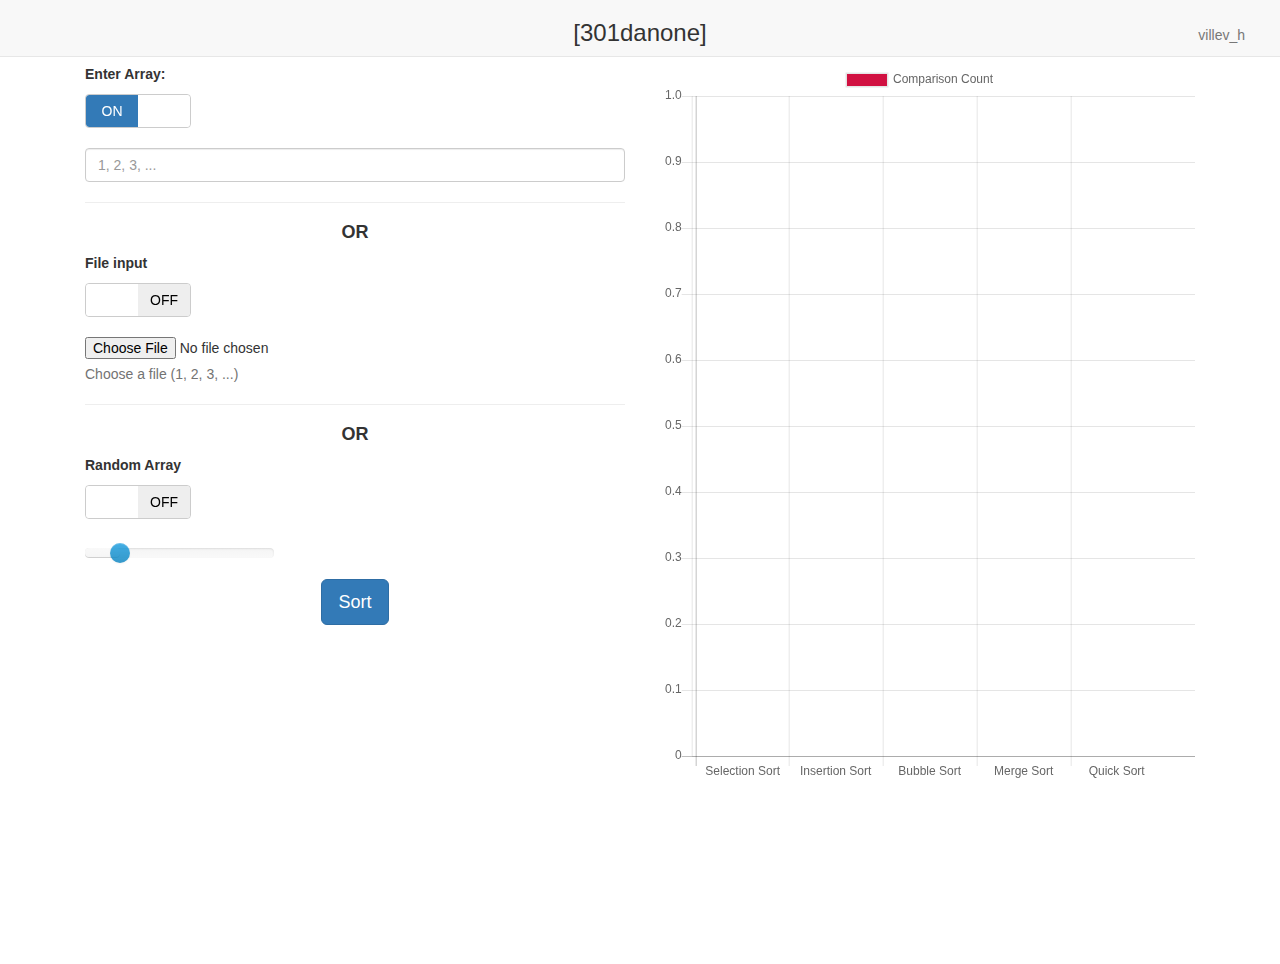
<file: 301danone/index.html>
<!DOCTYPE html>
<html>
<head>
	<title>[301] danone</title>
	<link rel="icon" type="image/png" href="res/favicon.png">
	<link rel="stylesheet" href="lib/bootstrap-3.3.7-dist/css/bootstrap.min.css">
	<link rel="stylesheet" type="text/css" href="lib/bootstrap-switch/dist/css/bootstrap3/bootstrap-switch.min.css">
	<link rel="stylesheet" type="text/css" href="lib/slider/css/slider.css">
	<link rel="stylesheet" type="text/css" href="lib/animate/animate.css">
	<link rel="stylesheet" type="text/css" href="index.css">

	<script src="lib/jquery-3.1.0.min.js"></script>
	<script src="lib/chartjs/Chart.min.js"></script>
	<script src="lib/slider/js/bootstrap-slider.js"></script>
	<script src="lib/bootstrap-3.3.7-dist/js/bootstrap.min.js"></script>
	<script src="lib/bootstrap-switch/dist/js/bootstrap-switch.js"></script>
</head>
<body>
	<nav class="navbar navbar-default navbar-fixed-top">
		<div class="container center-block" id="banner_title">
			<h3 class="text-center">[301danone]</h3>
		</div>
		<p style="position:absolute; right:20px;top:10px;" class="navbar-text text-right">villev_h</p>
	</nav>

	<div class="mainContent">
		<div class="container main-container">
			<div class="col-md-6">
				<form id="subArray">

					<div class="form-group">
						<label for="exampleInputEmail1">Enter Array:</label>
						<div id="checkbox-array" class="checkArray">
							<input type="checkbox" name="checkbox-array">
						</div>
						<br>
						<input autocomplete="off" type="text" class="form-control" id="arrayInput" placeholder="1, 2, 3, ...">
					</div>

					<h4 class="text-center"><hr><b>OR</b></h4>

					<div class="form-group">
						<label for="exampleInputFile">File input</label>
						<div id="checkbox-file" class="checkArray">
							<input type="checkbox" name="checkbox-file">
						</div>
						<br>
						<input id="files" name="files[]" type="file">
						<p class="help-block">Choose a file (1, 2, 3, ...)</p>
					</div>

					<h4 class="text-center"><hr><b>OR</b></h4>

					<div class="form-group">
						<label for="random-array">Random Array</label>
						<div id="checkbox-random" class="checkArray">
							<input type="checkbox" name="checkbox-random">
						</div>
						<br>
						<input id="randSlider" data-slider-id='ex1Slider' type="text" data-slider-min="2" data-slider-max="100" data-slider-step="1" data-slider-value="20"/>
						<b id="random-info"></b>
					</div>

					<button type="submit" class="btn btn-lg btn-primary center-block">Sort</button>
					<div id="error-box-content" style="display:none;margin-top:15px;" role="alert"></div>
				</form>
			</div>
			<div class="col-md-6">
				<div class="graphSort">
					<canvas id="myChart" height="400"></canvas>
				</div>
			</div>			
		</div>
	</div>
	<button data-toggle="modal" data-target="#chartModal" id="listChart" style="position:absolute;right:150px;top:300px;display:none;" type="submit" class="btn btn-xlarge btn-success">Charts</button>
</body>

<div id="chartModal" class="modal fade" role="dialog">
	<div class="modal-dialog modal-lg">

		<!-- Modal content-->
		<div class="modal-content">
			<div class="modal-header">
				<button type="button" class="close" data-dismiss="modal">&times;</button>
				<h4 class="modal-title"><b>Charts</b></h4>
			</div>
			<div class="modal-body">

				<div id="modalContentChart">
					<div class="col-md-6">
						<canvas id="oldChart" height="590px" width="710px" ></canvas>
					</div>
					<div class="col-md-6">
						<canvas id="newChart" height="590px" width="710px"></canvas>
					</div>
				</div>

			</div>
		</div>

	</div>
</div>

<script src="index.js"></script>
<script src="benchmark.js"></script>
</html>
</file>
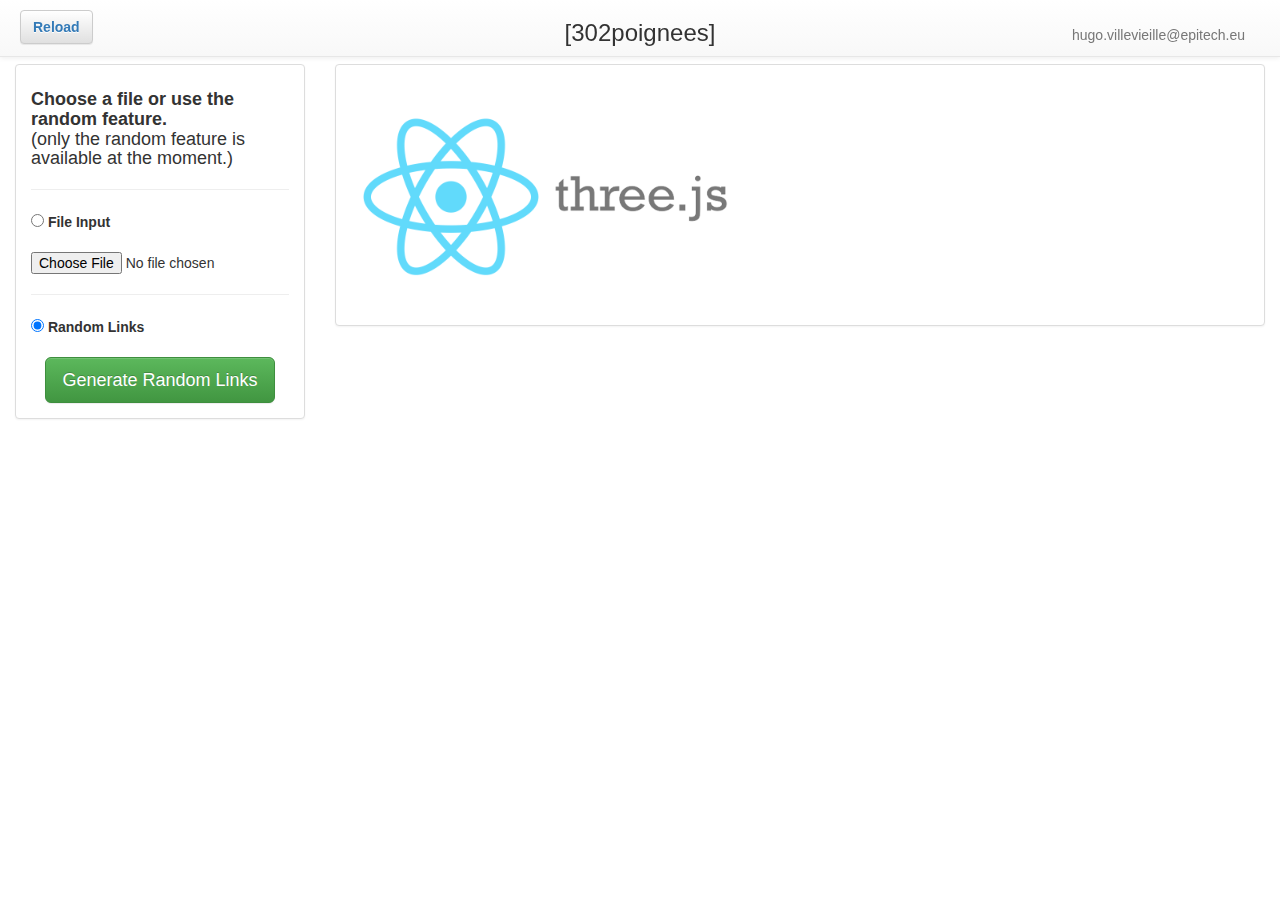
<file: 302poignees/index.html>
<!DOCTYPE html><html lang="en"><head><meta charset="utf-8"><meta name="viewport" content="width=device-width,initial-scale=1"><link rel="shortcut icon" href="./favicon.png"><title>[302] poignees</title><link href="./static/css/main.5f532cbc.css" rel="stylesheet"></head><body><div id="root"></div><script type="text/javascript" src="./static/js/main.56c463f6.js"></script></body></html>
</file>
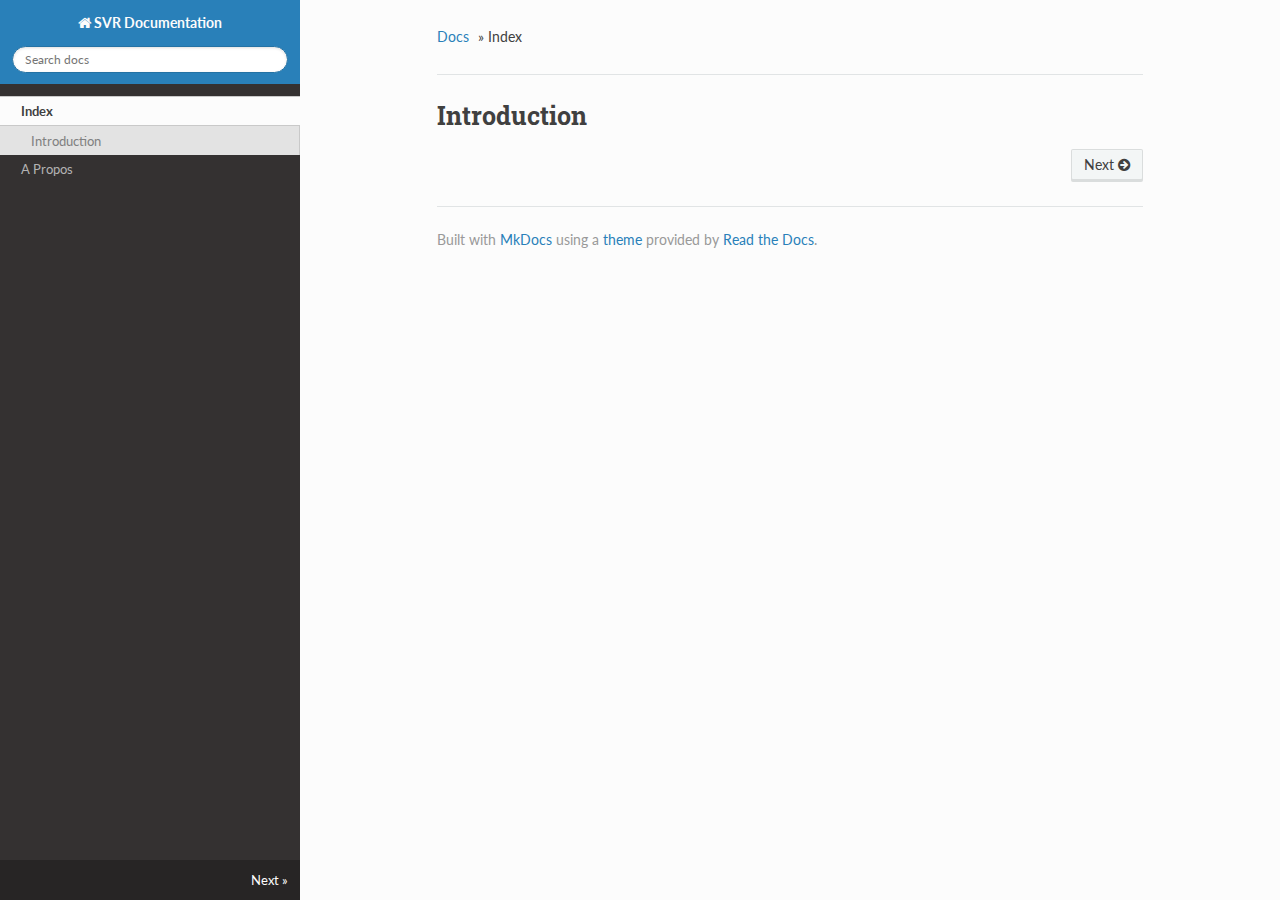
<file: doc-eip/index.html>
<!DOCTYPE html>
<!--[if IE 8]><html class="no-js lt-ie9" lang="en" > <![endif]-->
<!--[if gt IE 8]><!--> <html class="no-js" lang="en" > <!--<![endif]-->
<head>
  <meta charset="utf-8">
  <meta http-equiv="X-UA-Compatible" content="IE=edge">
  <meta name="viewport" content="width=device-width, initial-scale=1.0">
  
  
  
  <title>SVR Documentation</title>
  

  <link rel="shortcut icon" href="./img/favicon.ico">

  
  <link href='https://fonts.googleapis.com/css?family=Lato:400,700|Roboto+Slab:400,700|Inconsolata:400,700' rel='stylesheet' type='text/css'>

  <link rel="stylesheet" href="./css/theme.css" type="text/css" />
  <link rel="stylesheet" href="./css/theme_extra.css" type="text/css" />
  <link rel="stylesheet" href="./css/highlight.css">

  
  <script>
    // Current page data
    var mkdocs_page_name = "None";
    var mkdocs_page_input_path = "index.md";
    var mkdocs_page_url = "/";
  </script>
  
  <script src="./js/jquery-2.1.1.min.js"></script>
  <script src="./js/modernizr-2.8.3.min.js"></script>
  <script type="text/javascript" src="./js/highlight.pack.js"></script>
  <script src="./js/theme.js"></script> 

  
</head>

<body class="wy-body-for-nav" role="document">

  <div class="wy-grid-for-nav">

    
    <nav data-toggle="wy-nav-shift" class="wy-nav-side stickynav">
      <div class="wy-side-nav-search">
        <a href="." class="icon icon-home"> SVR Documentation</a>
        <div role="search">
  <form id ="rtd-search-form" class="wy-form" action="./search.html" method="get">
    <input type="text" name="q" placeholder="Search docs" />
  </form>
</div>
      </div>

      <div class="wy-menu wy-menu-vertical" data-spy="affix" role="navigation" aria-label="main navigation">
        <ul class="current">
          
            <li>
    <li class="toctree-l1 current">
        <a class="current" href=".">Index</a>
        
            <ul>
            
                <li class="toctree-l3"><a href="#introduction">Introduction</a></li>
                
            
            </ul>
        
    </li>
<li>
          
            <li>
    <li class="toctree-l1 ">
        <a class="" href="about/">A Propos</a>
        
    </li>
<li>
          
        </ul>
      </div>
      &nbsp;
    </nav>

    <section data-toggle="wy-nav-shift" class="wy-nav-content-wrap">

      
      <nav class="wy-nav-top" role="navigation" aria-label="top navigation">
        <i data-toggle="wy-nav-top" class="fa fa-bars"></i>
        <a href=".">SVR Documentation</a>
      </nav>

      
      <div class="wy-nav-content">
        <div class="rst-content">
          <div role="navigation" aria-label="breadcrumbs navigation">
  <ul class="wy-breadcrumbs">
    <li><a href=".">Docs</a> &raquo;</li>
    
      
    
    <li>Index</li>
    <li class="wy-breadcrumbs-aside">
      
    </li>
  </ul>
  <hr/>
</div>
          <div role="main">
            <div class="section">
              
                <h1 id="introduction">Introduction</h1>
              
            </div>
          </div>
          <footer>
  
    <div class="rst-footer-buttons" role="navigation" aria-label="footer navigation">
      
        <a href="about/" class="btn btn-neutral float-right" title="A Propos">Next <span class="icon icon-circle-arrow-right"></span></a>
      
      
    </div>
  

  <hr/>

  <div role="contentinfo">
    <!-- Copyright etc -->
    
  </div>

  Built with <a href="http://www.mkdocs.org">MkDocs</a> using a <a href="https://github.com/snide/sphinx_rtd_theme">theme</a> provided by <a href="https://readthedocs.org">Read the Docs</a>.
</footer>
	  
        </div>
      </div>

    </section>

  </div>

<div class="rst-versions" role="note" style="cursor: pointer">
    <span class="rst-current-version" data-toggle="rst-current-version">
      
      
      
        <span style="margin-left: 15px"><a href="about/" style="color: #fcfcfc">Next &raquo;</a></span>
      
    </span>
</div>

</body>
</html>

<!--
MkDocs version : 0.15.3
Build Date UTC : 2016-10-27 11:34:01.382023
-->
</file>
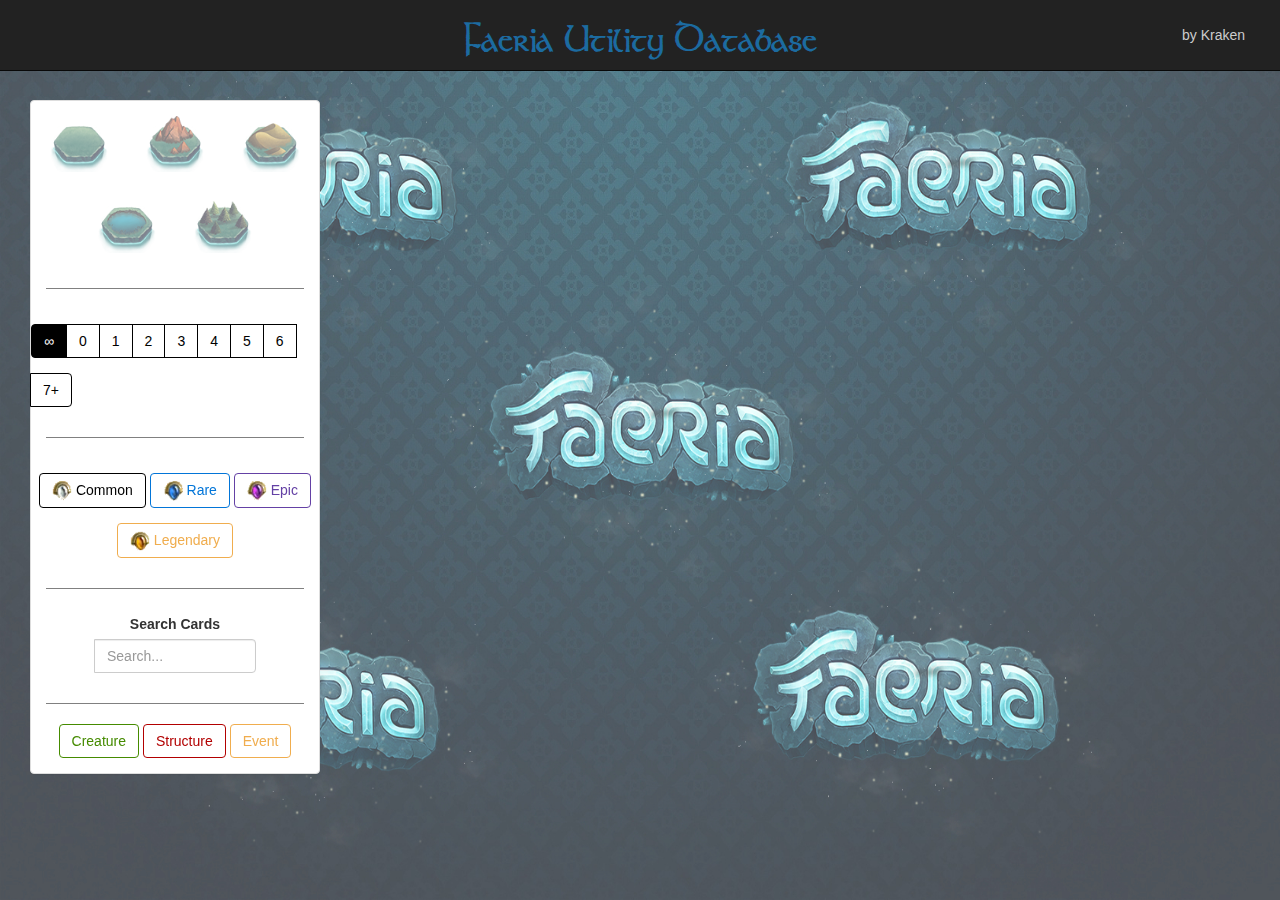
<file: Faeria_Utility/index.html>
﻿<!DOCTYPE html>
<html>
<head>
    <title>Faeria Utility</title>
    <meta charset="utf-8" />
    <meta name="viewport" content="width=device-width, initial-scale=1.0">
    <link rel="icon" type="image/png" href="Res/Images/favicon.png">


    <script src="JS/External Ressources/Jquery-1.12.3/jquery-1.12.3.min.js"></script>
    <script src="JS/External Ressources/Bootstrap/bootstrap.js"></script>
    <script src="JS/External Ressources/PapaParse-4.1.2/papaparse.min.js"></script>
    <script src="JS/global.js"></script>
    <script src="JS/events.js"></script>
    <script src="JS/parsing.js"></script>
    <script src="JS/main.js"></script>

    <link href="CSS/Bootstrap/bootstrap.min.css" rel="stylesheet" />
    <link href="CSS/3-col-portfolio.css" rel="stylesheet" />
    <link href="CSS/index.css" rel="stylesheet" />

</head>
<body>

    <!--Navbar-->
    <nav class="navbar navbar-inverse navbar-fixed-top faeriaNav">
        <div class="container center-block" id="banner_title">
            <h1 id="headermp" class="text-center faeriaTitle">Faeria Utility Database</h1>
        </div>
        <p style="color:#ccc; position:absolute; right:20px;top:10px;" class="navbar-text text-right">by Kraken</p>
    </nav>

    <div class="main-content">
        <div class="container-fluid">

            <div class=" col-md-3 filterBar">
                <div class="panel panel-default text-center">
                    <div class="panel-body">

                        <!-- LAND_TYPES -->
                        <div class="row">
                            <div class="col-md-4 portfolio-item">
                                <a href="javascript:void(0);"><img class="img-responsive" id="_lt_neutral" src="Res/Images/land_types/land_neutral.png" style="opacity:0.5;" alt=""></a>
                            </div>
                            <div class="col-md-4 portfolio-item">
                                <a href="javascript:void(0);"><img class="img-responsive" id="_lt_mountain" src="Res/Images/land_types/land_mountain.png" style="opacity:0.5;" alt=""></a>
                            </div>
                            <div class="col-md-4 portfolio-item">
                                <a href="javascript:void(0);"><img class="img-responsive" id="_lt_desert" src="Res/Images/land_types/land_desert.png" style="opacity:0.5;" alt=""></a>
                            </div>
                        </div>
                        <div class="row">
                            <div class="col-md-2"></div>
                            <div class="col-md-4 portfolio-item">
                                <a href="javascript:void(0);"><img class="img-responsive" id="_lt_water" src="Res/Images/land_types/land_water.png" style="opacity:0.5;" alt=""></a>
                            </div>
                            <div class="col-md-4 portfolio-item">
                                <a href="javascript:void(0);"><img class="img-responsive" id="_lt_forest" src="Res/Images/land_types/land_forest.png" style="opacity:0.5;" alt=""></a>
                            </div>
                        </div>

                        <hr style="border-color:#808080; margin-bottom:20px; margin-top:10px;" />

                        <!-- CARD_COST -->
                        <div class="row">
                           
                            <div id="manacost" class="btn-group" data-toggle="buttons">
                                <label id="_mc_all" class="btn btn-default btn-neutral btn-rarity-group active"><input type="radio" name="cost" value="∞"> ∞ </label>
                                <label id="_mc_0" class="btn btn-default btn-neutral btn-rarity-group"><input type="radio" name="cost" value="0" > 0 </label>
                                <label id="_mc_1" class="btn btn-default btn-neutral btn-rarity-group"><input type="radio" name="cost" value="1" > 1 </label>
                                <label id="_mc_2" class="btn btn-default btn-neutral btn-rarity-group"><input type="radio" name="cost" value="2" > 2 </label>
                                <label id="_mc_3" class="btn btn-default btn-neutral btn-rarity-group"><input type="radio" name="cost" value="3" > 3 </label>
                                <label id="_mc_4" class="btn btn-default btn-neutral btn-rarity-group"><input type="radio" name="cost" value="4" > 4 </label>
                                <label id="_mc_5" class="btn btn-default btn-neutral btn-rarity-group"><input type="radio" name="cost" value="5" > 5 </label>
                                <label id="_mc_6" class="btn btn-default btn-neutral btn-rarity-group"><input type="radio" name="cost" value="6" > 6 </label>
                                <label id="_mc_7" class="btn btn-default btn-neutral btn-rarity-group"><input type="radio" name="cost" value="7" > 7+ </label>
                            </div>
                            
                        </div>

                        <hr style="border-color:#808080; margin-top:30px" />


                        <!-- RARITY -->
                        <div class="row">
                            <button type="button" id="_r_common" class="btn btn-default btn-neutral btn-rarity-group"><img src="Res/Images/card_rarity/neutral.png" width="20" /> Common</button>
                            <button type="button" id="_r_rare" class="btn btn-default btn-rare btn-rarity-group"><img src="Res/Images/card_rarity/rare.png" width="20" /> Rare</button>
                            <button type="button" id="_r_epic" class="btn btn-default btn-epic btn-rarity-group"><img src="Res/Images/card_rarity/epic.png" width="20" /> Epic</button>
                            <button type="button" id="_r_legendary" class="btn btn-default btn-legendary btn-rarity-group"><img src="Res/Images/card_rarity/legendary.png" width="20" /> Legendary</button>
                        </div>

                        <hr style="border-color:#808080; margin-bottom:10px; margin-top:30px;" />

                        <!-- CARD_NAME -->
                        <div class="row">
                            <div class="col-md-2"></div>
                            <div class="col-md-8">
                                <div class=" input-group card-name">
                                    <label class="card-search">Search Cards</label>
                                    <input id="inputDatabaseName" type="text" class="form-control card-search-input" placeholder="Search..." name="emote_name" autocomplete="off">
                                </div>
                            </div>
                            <div class="col-md-2"></div>
                        </div>


                        <hr style="border-color:#808080; margin-bottom:20px;" />

                        <!-- CARD_TYPE -->
                        <div class="row">
                            <button id="_t_creature" type="button" class="btn btn-default btn-creature ">Creature</button>
                            <button id="_t_structure" type="button" class="btn btn-default btn-structure ">Structure</button>
                            <button id="_t_event" type="button" class="btn btn-default btn-event">Event</button>
                        </div>


                    </div>
                </div>
            </div>

            <div class=" col-md-3"></div>

            <div id="containercards" class="col-md-9 container-cards">
            </div>
        </div>
    </div>
</body>
</html>
</file>
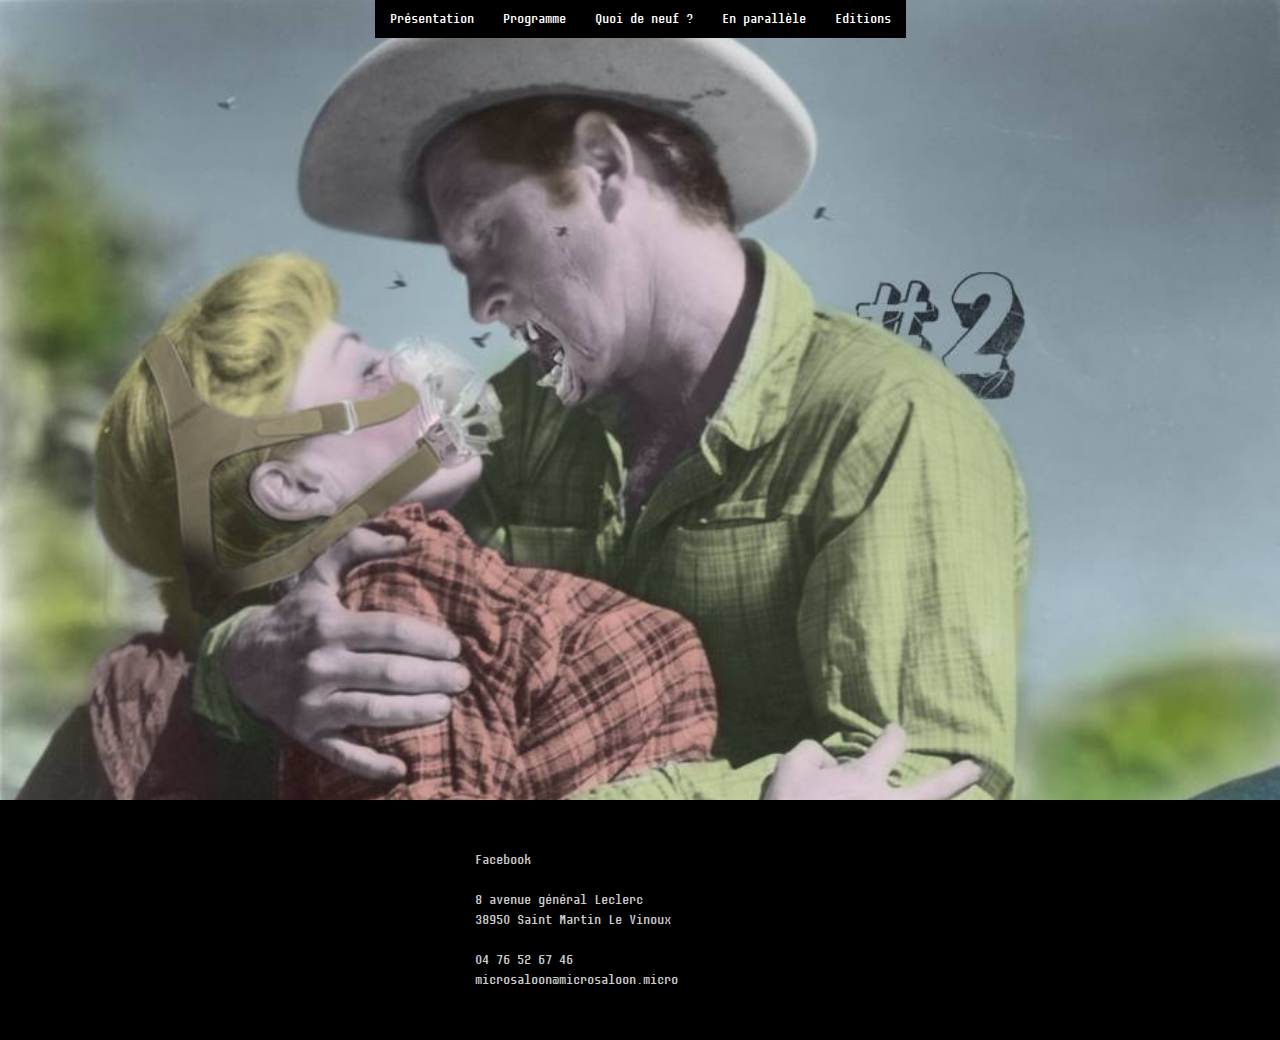
<file: micro-saloon/index.html>
﻿<!DOCTYPE html>
<html>
<head>
    <title>MicroSaloon</title>
    <link rel="icon" type="image/png" href="res/image/favicon.png">
	<meta charset="utf-8" />

    <link href="res/css/bootstrap.min.css" rel="stylesheet" />
    <link href="res/css/animate.css" rel="stylesheet" />
    <link href="res/css/index.css" rel="stylesheet" />

    <script src="res/js/jquery-3.1.1.min.js"></script>
    <script src="res/js/bootstrap.min.js"></script>
    <script src="res/js/index.js"></script>

</head>
<body>
    <!-- Main Content -->
    <div class="content">
        <div class="col-md-3 g-left"></div>
        <div class="col-md-6">
            <div id="main-content" class="main-content">
                <div class="text-center">
                    <div class="btn-group" role="group" aria-label="...">
                        <button id="btn-pre" type="button" class="btn btn-default">Présentation</button>
                        <button id="btn-pro" type="button" class="btn btn-default">Programme</button>
                        <button id="btn-neu" type="button" class="btn btn-default">Quoi de neuf ?</button>
                        <button id="btn-par" type="button" class="btn btn-default">En parallèle</button>
                        <button id="btn-edi" type="button" class="btn btn-default">Editions</button>
                    </div>
                </div>
			</div>
        </div>
        <div class="col-md-3 g-right"></div>
    </div>
    <!-- Footer -->
    <div class="footer">
        <div class="col-md-4"></div>
        <div class="col-md-4">
            Facebook
            <br />
            <br />
            8 avenue général Leclerc
            <br />
            38950 Saint Martin Le Vinoux
            <br />
            <br />
            04 76 52 67 46
            <br />
            microsaloon@microsaloon.micro
        </div>
        <div class="col-md-4"></div>
        </div>

    <!-- Templates (tu peut modifier le texte des box ici chaque div correspond a un onglet) -->
    <div id="pre-text" class="pre-text" style="display:none;">Un peu comme une suite, mais en mieux encore de la première édition, voici la deuxième édition.<br />Elle se passera dans le dernier week-end de mai 2016. C'est toujours organisé par la librairie Les Modernes et Atelier Octobre, rues Lakanal & Aubert-Dubayet, &agrave; Grenoble.<br /><br />Comme on n'a pas trouv&eacute; mieux que la derni&egrave;re fois, on a nomm&eacute; la chose:<br />MICROSALOON#2<br /><br />Ce qui est pr&eacute;vu pour le moment ?<br />Pas mal de choses, mais on vous en dira plus tr&egrave;s bient&ocirc;t...</div>
    <div id="pro-text" class="pro-text" style="display:none;">Tout au long de la journ&eacute;e:<br />moultes ateliers sur des tables dehors ou dans un blus, de la s&eacute;rigraphie, du collage, de la reliure, du linotype, du paper-toy, de la gravure, les machines de Sophie, etc.Mais aussi quelqu'incontournables rendez-vous:
    <h4>13H30</h4>Lecture savante de TG/Atelier des modernes<h4>14H</h4>Gendarmery / Intervention pr&eacute;ventive & bien ordonn&eacute;e<h4>16H</h4>M&ecirc;me si tu es un enfant, tu es probablement capable de faire quelque chose ! Anim&eacute; par Zoro-du-Cul et une &eacute;quipe semi-pro<h4>17H</h4>Lecture inattendu de TG/Atelier des modernes<h4>17H30</h4>John-Harvey MarwannyS&eacute;minaire pour un d&eacute;veloppement personnel sans douleursCaf&eacute; curieuxEt jusqu'&agrave; fin JuinNinon Mazeaud"Au d&eacute;tour d'une trace"/Mur des modernesL'infralibrairieUne librairie dans la librairie/atelier des modernes</div>
    <div id="neu-text" class="neu-text" style="display:none;"><h4>29 AVRIL</h4>ho la! la!...<br />plus que quelques heures avant la deadline pour s'inscrire au prochain microsaloon! ... j'en fr&eacute;mis d'avance.<h4>13 AVRIL</h4>En plus du prochain MICROSALOON, un fantastique projet est en train de se mettre en place: une INFRALIBRAIRIE! des nouvelles sous peu (normalement)<h4>26 F&Eacute;VRIER</h4>Parce qu'on n'est pas des chiens malgr&eacute; une concurrence acharn&eacute;em un coup de promo pour nos voisins lyonnais.<br /><b>Fanzine Camping</b><br />oui, oui, c'est bien m&ecirc;me jou que le Micro-saloon2016 (mais nous au moins, y aura moins d'enfants)<h4>27 MAI</h4>Des nouvelles de la projection concoct&eacute;e par l'atelier MTK pour le microsaloon (ce samedi qui vient) !!! je vous annonce ici un v&eacute;ritable programme de qualit&eacute; professionnelle:<br />- Hong Kong de Gerart Holthuis<br />- Contre-jour de Girardet Christoph et M&uuml;ller Matthias<br />- Deep Six de Van ingen sami<br />- Outer Space de Peter Tscherkassky<br />- Strips de F&eacute;lic Dufour-Lapierre<br />- Giraglia de Thierry Vincens</div>
    <div id="par-text" class="par-text" style="display:none;"><h4>L'INFRALIBRAIRIE</h4>C'est la cr&eacute;ation d'un fonds r&eacute;unissant mille et une parutions, micro&eacute;ditions et/ou objet graphiques li&eacute;s au papier et aux syst&egrave;mes de productions DIY & alentours, afin de compiler toutes ces productions au sein d'une librairie mobile, &eacute;ph&eacute;m&egrave;re, r&eacute;currente, participative, etc. - hors de l'id&eacute;e d'un syst&egrave;me marchant et de profit.<br />inauguration pr&eacute;vue: 28.05.16<br />si vous voulez en savoir plus ou contribuer &agrave; cette belle proposition:<br />infralibrairie@gmail.com</div>
    <div id="edi-text" class="edi-text" style="display:none;">Acc&eacute;dez aux &eacute;ditions pr&eacute;c&eacute;dentes:<br />2015<br />2016</div>

</body>
</html>
</file>
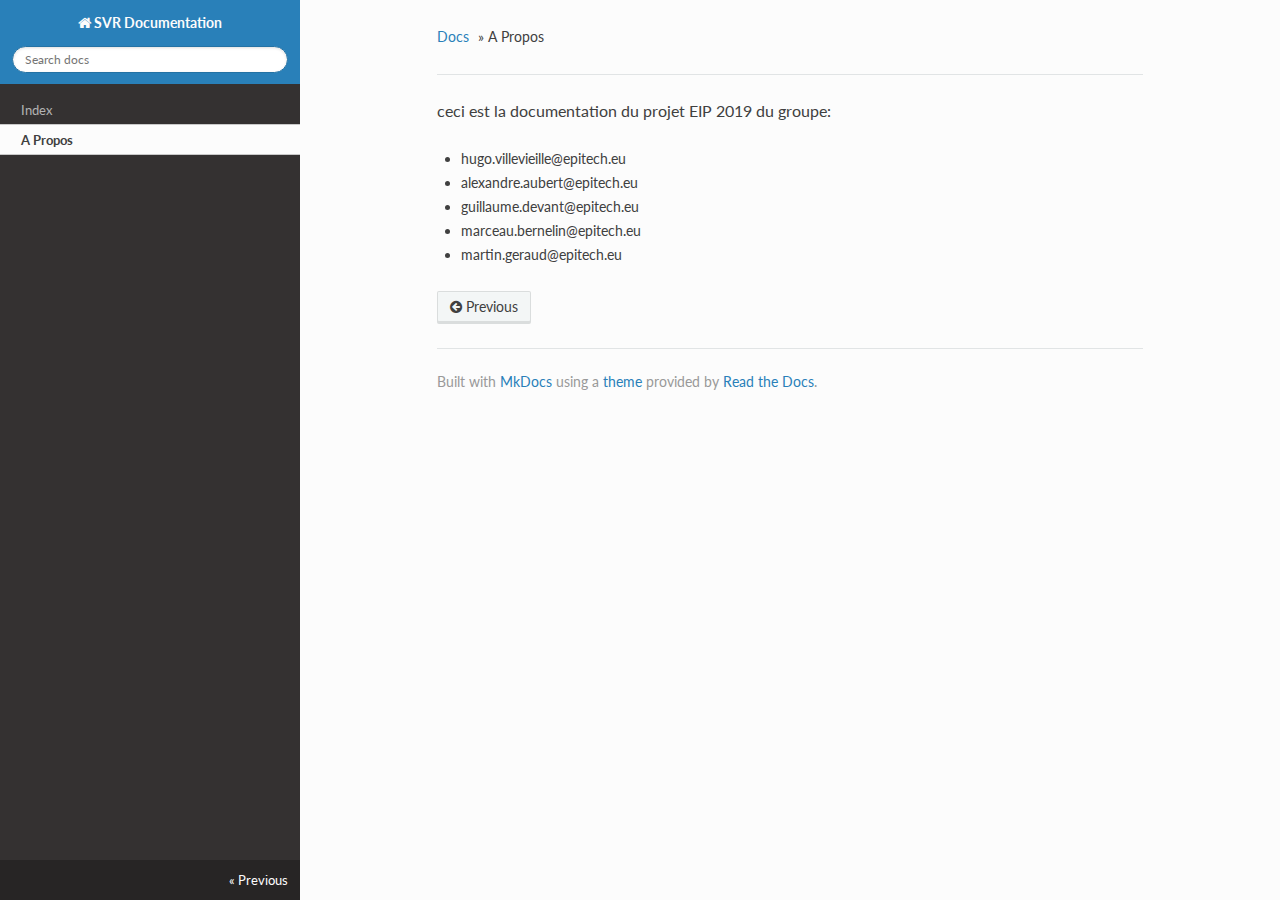
<file: doc-eip/about/index.html>
<!DOCTYPE html>
<!--[if IE 8]><html class="no-js lt-ie9" lang="en" > <![endif]-->
<!--[if gt IE 8]><!--> <html class="no-js" lang="en" > <!--<![endif]-->
<head>
  <meta charset="utf-8">
  <meta http-equiv="X-UA-Compatible" content="IE=edge">
  <meta name="viewport" content="width=device-width, initial-scale=1.0">
  
  
  
  <title>A Propos - SVR Documentation</title>
  

  <link rel="shortcut icon" href="../img/favicon.ico">

  
  <link href='https://fonts.googleapis.com/css?family=Lato:400,700|Roboto+Slab:400,700|Inconsolata:400,700' rel='stylesheet' type='text/css'>

  <link rel="stylesheet" href="../css/theme.css" type="text/css" />
  <link rel="stylesheet" href="../css/theme_extra.css" type="text/css" />
  <link rel="stylesheet" href="../css/highlight.css">

  
  <script>
    // Current page data
    var mkdocs_page_name = "A Propos";
    var mkdocs_page_input_path = "about.md";
    var mkdocs_page_url = "/about/";
  </script>
  
  <script src="../js/jquery-2.1.1.min.js"></script>
  <script src="../js/modernizr-2.8.3.min.js"></script>
  <script type="text/javascript" src="../js/highlight.pack.js"></script>
  <script src="../js/theme.js"></script> 

  
</head>

<body class="wy-body-for-nav" role="document">

  <div class="wy-grid-for-nav">

    
    <nav data-toggle="wy-nav-shift" class="wy-nav-side stickynav">
      <div class="wy-side-nav-search">
        <a href=".." class="icon icon-home"> SVR Documentation</a>
        <div role="search">
  <form id ="rtd-search-form" class="wy-form" action="../search.html" method="get">
    <input type="text" name="q" placeholder="Search docs" />
  </form>
</div>
      </div>

      <div class="wy-menu wy-menu-vertical" data-spy="affix" role="navigation" aria-label="main navigation">
        <ul class="current">
          
            <li>
    <li class="toctree-l1 ">
        <a class="" href="..">Index</a>
        
    </li>
<li>
          
            <li>
    <li class="toctree-l1 current">
        <a class="current" href="./">A Propos</a>
        
            <ul>
            
            </ul>
        
    </li>
<li>
          
        </ul>
      </div>
      &nbsp;
    </nav>

    <section data-toggle="wy-nav-shift" class="wy-nav-content-wrap">

      
      <nav class="wy-nav-top" role="navigation" aria-label="top navigation">
        <i data-toggle="wy-nav-top" class="fa fa-bars"></i>
        <a href="..">SVR Documentation</a>
      </nav>

      
      <div class="wy-nav-content">
        <div class="rst-content">
          <div role="navigation" aria-label="breadcrumbs navigation">
  <ul class="wy-breadcrumbs">
    <li><a href="..">Docs</a> &raquo;</li>
    
      
    
    <li>A Propos</li>
    <li class="wy-breadcrumbs-aside">
      
    </li>
  </ul>
  <hr/>
</div>
          <div role="main">
            <div class="section">
              
                <p>ceci est la documentation du projet EIP 2019 du groupe:</p>
<ul>
<li>hugo.villevieille@epitech.eu</li>
<li>alexandre.aubert@epitech.eu</li>
<li>guillaume.devant@epitech.eu</li>
<li>marceau.bernelin@epitech.eu</li>
<li>martin.geraud@epitech.eu</li>
</ul>
              
            </div>
          </div>
          <footer>
  
    <div class="rst-footer-buttons" role="navigation" aria-label="footer navigation">
      
      
        <a href=".." class="btn btn-neutral" title="Index"><span class="icon icon-circle-arrow-left"></span> Previous</a>
      
    </div>
  

  <hr/>

  <div role="contentinfo">
    <!-- Copyright etc -->
    
  </div>

  Built with <a href="http://www.mkdocs.org">MkDocs</a> using a <a href="https://github.com/snide/sphinx_rtd_theme">theme</a> provided by <a href="https://readthedocs.org">Read the Docs</a>.
</footer>
	  
        </div>
      </div>

    </section>

  </div>

<div class="rst-versions" role="note" style="cursor: pointer">
    <span class="rst-current-version" data-toggle="rst-current-version">
      
      
        <span><a href=".." style="color: #fcfcfc;">&laquo; Previous</a></span>
      
      
    </span>
</div>

</body>
</html>
</file>
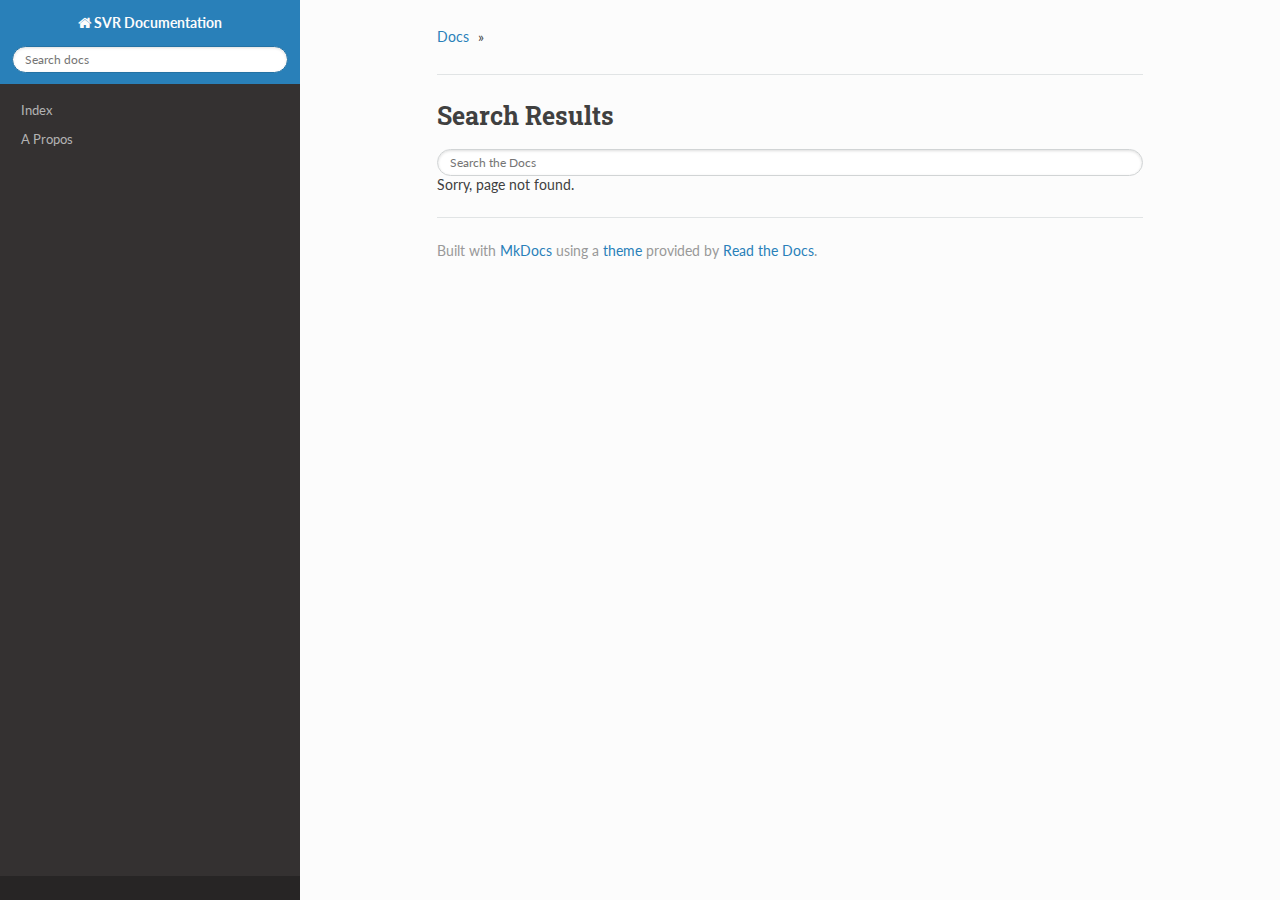
<file: doc-eip/search.html>
<!DOCTYPE html>
<!--[if IE 8]><html class="no-js lt-ie9" lang="en" > <![endif]-->
<!--[if gt IE 8]><!--> <html class="no-js" lang="en" > <!--<![endif]-->
<head>
  <meta charset="utf-8">
  <meta http-equiv="X-UA-Compatible" content="IE=edge">
  <meta name="viewport" content="width=device-width, initial-scale=1.0">
  
  
  
  <title>SVR Documentation</title>
  

  <link rel="shortcut icon" href="./img/favicon.ico">

  
  <link href='https://fonts.googleapis.com/css?family=Lato:400,700|Roboto+Slab:400,700|Inconsolata:400,700' rel='stylesheet' type='text/css'>

  <link rel="stylesheet" href="./css/theme.css" type="text/css" />
  <link rel="stylesheet" href="./css/theme_extra.css" type="text/css" />
  <link rel="stylesheet" href="./css/highlight.css">

  
  <script src="./js/jquery-2.1.1.min.js"></script>
  <script src="./js/modernizr-2.8.3.min.js"></script>
  <script type="text/javascript" src="./js/highlight.pack.js"></script>
  <script src="./js/theme.js"></script>
  <script>var base_url = '.';</script>
  <script data-main="./mkdocs/js/search.js" src="./mkdocs/js/require.js"></script>


  
</head>

<body class="wy-body-for-nav" role="document">

  <div class="wy-grid-for-nav">

    
    <nav data-toggle="wy-nav-shift" class="wy-nav-side stickynav">
      <div class="wy-side-nav-search">
        <a href="." class="icon icon-home"> SVR Documentation</a>
        <div role="search">
  <form id ="rtd-search-form" class="wy-form" action="./search.html" method="get">
    <input type="text" name="q" placeholder="Search docs" />
  </form>
</div>
      </div>

      <div class="wy-menu wy-menu-vertical" data-spy="affix" role="navigation" aria-label="main navigation">
        <ul class="current">
          
            <li>
    <li class="toctree-l1 ">
        <a class="" href=".">Index</a>
        
    </li>
<li>
          
            <li>
    <li class="toctree-l1 ">
        <a class="" href="about/">A Propos</a>
        
    </li>
<li>
          
        </ul>
      </div>
      &nbsp;
    </nav>

    <section data-toggle="wy-nav-shift" class="wy-nav-content-wrap">

      
      <nav class="wy-nav-top" role="navigation" aria-label="top navigation">
        <i data-toggle="wy-nav-top" class="fa fa-bars"></i>
        <a href=".">SVR Documentation</a>
      </nav>

      
      <div class="wy-nav-content">
        <div class="rst-content">
          <div role="navigation" aria-label="breadcrumbs navigation">
  <ul class="wy-breadcrumbs">
    <li><a href=".">Docs</a> &raquo;</li>
    
    
    <li class="wy-breadcrumbs-aside">
      
    </li>
  </ul>
  <hr/>
</div>
          <div role="main">
            <div class="section">
              

  <h1 id="search">Search Results</h1>

  <form id="content_search" action="search.html">
    <span role="status" aria-live="polite" class="ui-helper-hidden-accessible"></span>
    <input name="q" id="mkdocs-search-query" type="text" class="search_input search-query ui-autocomplete-input" placeholder="Search the Docs" autocomplete="off" autofocus>
  </form>

  <div id="mkdocs-search-results">
    Sorry, page not found.
  </div>


            </div>
          </div>
          <footer>
  

  <hr/>

  <div role="contentinfo">
    <!-- Copyright etc -->
    
  </div>

  Built with <a href="http://www.mkdocs.org">MkDocs</a> using a <a href="https://github.com/snide/sphinx_rtd_theme">theme</a> provided by <a href="https://readthedocs.org">Read the Docs</a>.
</footer>
	  
        </div>
      </div>

    </section>

  </div>

<div class="rst-versions" role="note" style="cursor: pointer">
    <span class="rst-current-version" data-toggle="rst-current-version">
      
      
      
    </span>
</div>

</body>
</html>
</file>
<file: 301danone/index.css>
html {
	height: 100%;
}
body {
	overflow: hidden;
	min-height: 100%;
}

.modal-dialog.modal-lg {
	width: 80%;
}

#modalContentChart {
	height: 600px;
}

.btn-xlarge {
	padding: 18px 28px;
	font-size: 22px;
	line-height: normal;
	-webkit-border-radius: 8px;
	-moz-border-radius: 8px;
	border-radius: 8px;
}

#random-info {
	padding-left: 25px;
	font-size: 18px;
}

.checkArray {
	margin-top: 5px;
}

.mainContent {
	margin-top: 5%;
	height: 800px;
}
</file>
<file: doc-eip/css/theme.css>
/*
 * This file is copied from the upstream ReadTheDocs Sphinx
 * theme. To aid upgradability this file should *not* be edited.
 * modifications we need should be included in theme_extra.css.
 *
 * https://github.com/rtfd/readthedocs.org/blob/master/media/css/sphinx_rtd_theme.css
 */

*{-webkit-box-sizing:border-box;-moz-box-sizing:border-box;box-sizing:border-box}article,aside,details,figcaption,figure,footer,header,hgroup,nav,section{display:block}audio,canvas,video{display:inline-block;*display:inline;*zoom:1}audio:not([controls]){display:none}[hidden]{display:none}*{-webkit-box-sizing:border-box;-moz-box-sizing:border-box;box-sizing:border-box}html{font-size:100%;-webkit-text-size-adjust:100%;-ms-text-size-adjust:100%}body{margin:0}a:hover,a:active{outline:0}abbr[title]{border-bottom:1px dotted}b,strong{font-weight:bold}blockquote{margin:0}dfn{font-style:italic}ins{background:#ff9;color:#000;text-decoration:none}mark{background:#ff0;color:#000;font-style:italic;font-weight:bold}pre,code,.rst-content tt,kbd,samp{font-family:monospace,serif;_font-family:"courier new",monospace;font-size:1em}pre{white-space:pre}q{quotes:none}q:before,q:after{content:"";content:none}small{font-size:85%}sub,sup{font-size:75%;line-height:0;position:relative;vertical-align:baseline}sup{top:-0.5em}sub{bottom:-0.25em}ul,ol,dl{margin:0;padding:0;list-style:none;list-style-image:none}li{list-style:none}dd{margin:0}img{border:0;-ms-interpolation-mode:bicubic;vertical-align:middle;max-width:100%}svg:not(:root){overflow:hidden}figure{margin:0}form{margin:0}fieldset{border:0;margin:0;padding:0}label{cursor:pointer}legend{border:0;*margin-left:-7px;padding:0;white-space:normal}button,input,select,textarea{font-size:100%;margin:0;vertical-align:baseline;*vertical-align:middle}button,input{line-height:normal}button,input[type="button"],input[type="reset"],input[type="submit"]{cursor:pointer;-webkit-appearance:button;*overflow:visible}button[disabled],input[disabled]{cursor:default}input[type="checkbox"],input[type="radio"]{box-sizing:border-box;padding:0;*width:13px;*height:13px}input[type="search"]{-webkit-appearance:textfield;-moz-box-sizing:content-box;-webkit-box-sizing:content-box;box-sizing:content-box}input[type="search"]::-webkit-search-decoration,input[type="search"]::-webkit-search-cancel-button{-webkit-appearance:none}button::-moz-focus-inner,input::-moz-focus-inner{border:0;padding:0}textarea{overflow:auto;vertical-align:top;resize:vertical}table{border-collapse:collapse;border-spacing:0}td{vertical-align:top}.chromeframe{margin:0.2em 0;background:#ccc;color:#000;padding:0.2em 0}.ir{display:block;border:0;text-indent:-999em;overflow:hidden;background-color:transparent;background-repeat:no-repeat;text-align:left;direction:ltr;*line-height:0}.ir br{display:none}.hidden{display:none !important;visibility:hidden}.visuallyhidden{border:0;clip:rect(0 0 0 0);height:1px;margin:-1px;overflow:hidden;padding:0;position:absolute;width:1px}.visuallyhidden.focusable:active,.visuallyhidden.focusable:focus{clip:auto;height:auto;margin:0;overflow:visible;position:static;width:auto}.invisible{visibility:hidden}.relative{position:relative}big,small{font-size:100%}@media print{html,body,section{background:none !important}*{box-shadow:none !important;text-shadow:none !important;filter:none !important;-ms-filter:none !important}a,a:visited{text-decoration:underline}.ir a:after,a[href^="javascript:"]:after,a[href^="#"]:after{content:""}pre,blockquote{page-break-inside:avoid}thead{display:table-header-group}tr,img{page-break-inside:avoid}img{max-width:100% !important}@page{margin:0.5cm}p,h2,h3{orphans:3;widows:3}h2,h3{page-break-after:avoid}}.fa:before,.rst-content .admonition-title:before,.rst-content h1 .headerlink:before,.rst-content h2 .headerlink:before,.rst-content h3 .headerlink:before,.rst-content h4 .headerlink:before,.rst-content h5 .headerlink:before,.rst-content h6 .headerlink:before,.rst-content dl dt .headerlink:before,.icon:before,.wy-dropdown .caret:before,.wy-inline-validate.wy-inline-validate-success .wy-input-context:before,.wy-inline-validate.wy-inline-validate-danger .wy-input-context:before,.wy-inline-validate.wy-inline-validate-warning .wy-input-context:before,.wy-inline-validate.wy-inline-validate-info .wy-input-context:before,.wy-alert,.rst-content .note,.rst-content .attention,.rst-content .caution,.rst-content .danger,.rst-content .error,.rst-content .hint,.rst-content .important,.rst-content .tip,.rst-content .warning,.rst-content .seealso,.rst-content .admonition-todo,.btn,input[type="text"],input[type="password"],input[type="email"],input[type="url"],input[type="date"],input[type="month"],input[type="time"],input[type="datetime"],input[type="datetime-local"],input[type="week"],input[type="number"],input[type="search"],input[type="tel"],input[type="color"],select,textarea,.wy-menu-vertical li.on a,.wy-menu-vertical li.current>a,.wy-side-nav-search>a,.wy-side-nav-search .wy-dropdown>a,.wy-nav-top a{-webkit-font-smoothing:antialiased}.clearfix{*zoom:1}.clearfix:before,.clearfix:after{display:table;content:""}.clearfix:after{clear:both}/*!
 *  Font Awesome 4.1.0 by @davegandy - http://fontawesome.io - @fontawesome
 *  License - http://fontawesome.io/license (Font: SIL OFL 1.1, CSS: MIT License)
 */@font-face{font-family:'FontAwesome';src:url("../fonts/fontawesome-webfont.eot?v=4.1.0");src:url("../fonts/fontawesome-webfont.eot?#iefix&v=4.1.0") format("embedded-opentype"),url("../fonts/fontawesome-webfont.woff?v=4.1.0") format("woff"),url("../fonts/fontawesome-webfont.ttf?v=4.1.0") format("truetype"),url("../fonts/fontawesome-webfont.svg?v=4.1.0#fontawesomeregular") format("svg");font-weight:normal;font-style:normal}.fa,.rst-content .admonition-title,.rst-content h1 .headerlink,.rst-content h2 .headerlink,.rst-content h3 .headerlink,.rst-content h4 .headerlink,.rst-content h5 .headerlink,.rst-content h6 .headerlink,.rst-content dl dt .headerlink,.icon{display:inline-block;font-family:FontAwesome;font-style:normal;font-weight:normal;line-height:1;-webkit-font-smoothing:antialiased;-moz-osx-font-smoothing:grayscale}.fa-lg{font-size:1.33333em;line-height:0.75em;vertical-align:-15%}.fa-2x{font-size:2em}.fa-3x{font-size:3em}.fa-4x{font-size:4em}.fa-5x{font-size:5em}.fa-fw{width:1.28571em;text-align:center}.fa-ul{padding-left:0;margin-left:2.14286em;list-style-type:none}.fa-ul>li{position:relative}.fa-li{position:absolute;left:-2.14286em;width:2.14286em;top:0.14286em;text-align:center}.fa-li.fa-lg{left:-1.85714em}.fa-border{padding:.2em .25em .15em;border:solid 0.08em #eee;border-radius:.1em}.pull-right{float:right}.pull-left{float:left}.fa.pull-left,.rst-content .pull-left.admonition-title,.rst-content h1 .pull-left.headerlink,.rst-content h2 .pull-left.headerlink,.rst-content h3 .pull-left.headerlink,.rst-content h4 .pull-left.headerlink,.rst-content h5 .pull-left.headerlink,.rst-content h6 .pull-left.headerlink,.rst-content dl dt .pull-left.headerlink,.pull-left.icon{margin-right:.3em}.fa.pull-right,.rst-content .pull-right.admonition-title,.rst-content h1 .pull-right.headerlink,.rst-content h2 .pull-right.headerlink,.rst-content h3 .pull-right.headerlink,.rst-content h4 .pull-right.headerlink,.rst-content h5 .pull-right.headerlink,.rst-content h6 .pull-right.headerlink,.rst-content dl dt .pull-right.headerlink,.pull-right.icon{margin-left:.3em}.fa-spin{-webkit-animation:spin 2s infinite linear;-moz-animation:spin 2s infinite linear;-o-animation:spin 2s infinite linear;animation:spin 2s infinite linear}@-moz-keyframes spin{0%{-moz-transform:rotate(0deg)}100%{-moz-transform:rotate(359deg)}}@-webkit-keyframes spin{0%{-webkit-transform:rotate(0deg)}100%{-webkit-transform:rotate(359deg)}}@-o-keyframes spin{0%{-o-transform:rotate(0deg)}100%{-o-transform:rotate(359deg)}}@keyframes spin{0%{-webkit-transform:rotate(0deg);transform:rotate(0deg)}100%{-webkit-transform:rotate(359deg);transform:rotate(359deg)}}.fa-rotate-90{filter:progid:DXImageTransform.Microsoft.BasicImage(rotation=1);-webkit-transform:rotate(90deg);-moz-transform:rotate(90deg);-ms-transform:rotate(90deg);-o-transform:rotate(90deg);transform:rotate(90deg)}.fa-rotate-180{filter:progid:DXImageTransform.Microsoft.BasicImage(rotation=2);-webkit-transform:rotate(180deg);-moz-transform:rotate(180deg);-ms-transform:rotate(180deg);-o-transform:rotate(180deg);transform:rotate(180deg)}.fa-rotate-270{filter:progid:DXImageTransform.Microsoft.BasicImage(rotation=3);-webkit-transform:rotate(270deg);-moz-transform:rotate(270deg);-ms-transform:rotate(270deg);-o-transform:rotate(270deg);transform:rotate(270deg)}.fa-flip-horizontal{filter:progid:DXImageTransform.Microsoft.BasicImage(rotation=0);-webkit-transform:scale(-1, 1);-moz-transform:scale(-1, 1);-ms-transform:scale(-1, 1);-o-transform:scale(-1, 1);transform:scale(-1, 1)}.fa-flip-vertical{filter:progid:DXImageTransform.Microsoft.BasicImage(rotation=2);-webkit-transform:scale(1, -1);-moz-transform:scale(1, -1);-ms-transform:scale(1, -1);-o-transform:scale(1, -1);transform:scale(1, -1)}.fa-stack{position:relative;display:inline-block;width:2em;height:2em;line-height:2em;vertical-align:middle}.fa-stack-1x,.fa-stack-2x{position:absolute;left:0;width:100%;text-align:center}.fa-stack-1x{line-height:inherit}.fa-stack-2x{font-size:2em}.fa-inverse{color:#fff}.fa-glass:before{content:""}.fa-music:before{content:""}.fa-search:before,.icon-search:before{content:""}.fa-envelope-o:before{content:""}.fa-heart:before{content:""}.fa-star:before{content:""}.fa-star-o:before{content:""}.fa-user:before{content:""}.fa-film:before{content:""}.fa-th-large:before{content:""}.fa-th:before{content:""}.fa-th-list:before{content:""}.fa-check:before{content:""}.fa-times:before{content:""}.fa-search-plus:before{content:""}.fa-search-minus:before{content:""}.fa-power-off:before{content:""}.fa-signal:before{content:""}.fa-gear:before,.fa-cog:before{content:""}.fa-trash-o:before{content:""}.fa-home:before,.icon-home:before{content:""}.fa-file-o:before{content:""}.fa-clock-o:before{content:""}.fa-road:before{content:""}.fa-download:before{content:""}.fa-arrow-circle-o-down:before{content:""}.fa-arrow-circle-o-up:before{content:""}.fa-inbox:before{content:""}.fa-play-circle-o:before{content:""}.fa-rotate-right:before,.fa-repeat:before{content:""}.fa-refresh:before{content:""}.fa-list-alt:before{content:""}.fa-lock:before{content:""}.fa-flag:before{content:""}.fa-headphones:before{content:""}.fa-volume-off:before{content:""}.fa-volume-down:before{content:""}.fa-volume-up:before{content:""}.fa-qrcode:before{content:""}.fa-barcode:before{content:""}.fa-tag:before{content:""}.fa-tags:before{content:""}.fa-book:before,.icon-book:before{content:""}.fa-bookmark:before{content:""}.fa-print:before{content:""}.fa-camera:before{content:""}.fa-font:before{content:""}.fa-bold:before{content:""}.fa-italic:before{content:""}.fa-text-height:before{content:""}.fa-text-width:before{content:""}.fa-align-left:before{content:""}.fa-align-center:before{content:""}.fa-align-right:before{content:""}.fa-align-justify:before{content:""}.fa-list:before{content:""}.fa-dedent:before,.fa-outdent:before{content:""}.fa-indent:before{content:""}.fa-video-camera:before{content:""}.fa-photo:before,.fa-image:before,.fa-picture-o:before{content:""}.fa-pencil:before{content:""}.fa-map-marker:before{content:""}.fa-adjust:before{content:""}.fa-tint:before{content:""}.fa-edit:before,.fa-pencil-square-o:before{content:""}.fa-share-square-o:before{content:""}.fa-check-square-o:before{content:""}.fa-arrows:before{content:""}.fa-step-backward:before{content:""}.fa-fast-backward:before{content:""}.fa-backward:before{content:""}.fa-play:before{content:""}.fa-pause:before{content:""}.fa-stop:before{content:""}.fa-forward:before{content:""}.fa-fast-forward:before{content:""}.fa-step-forward:before{content:""}.fa-eject:before{content:""}.fa-chevron-left:before{content:""}.fa-chevron-right:before{content:""}.fa-plus-circle:before{content:""}.fa-minus-circle:before{content:""}.fa-times-circle:before,.wy-inline-validate.wy-inline-validate-danger .wy-input-context:before{content:""}.fa-check-circle:before,.wy-inline-validate.wy-inline-validate-success .wy-input-context:before{content:""}.fa-question-circle:before{content:""}.fa-info-circle:before{content:""}.fa-crosshairs:before{content:""}.fa-times-circle-o:before{content:""}.fa-check-circle-o:before{content:""}.fa-ban:before{content:""}.fa-arrow-left:before{content:""}.fa-arrow-right:before{content:""}.fa-arrow-up:before{content:""}.fa-arrow-down:before{content:""}.fa-mail-forward:before,.fa-share:before{content:""}.fa-expand:before{content:""}.fa-compress:before{content:""}.fa-plus:before{content:""}.fa-minus:before{content:""}.fa-asterisk:before{content:""}.fa-exclamation-circle:before,.wy-inline-validate.wy-inline-validate-warning .wy-input-context:before,.wy-inline-validate.wy-inline-validate-info .wy-input-context:before,.rst-content .admonition-title:before{content:""}.fa-gift:before{content:""}.fa-leaf:before{content:""}.fa-fire:before,.icon-fire:before{content:""}.fa-eye:before{content:""}.fa-eye-slash:before{content:""}.fa-warning:before,.fa-exclamation-triangle:before{content:""}.fa-plane:before{content:""}.fa-calendar:before{content:""}.fa-random:before{content:""}.fa-comment:before{content:""}.fa-magnet:before{content:""}.fa-chevron-up:before{content:""}.fa-chevron-down:before{content:""}.fa-retweet:before{content:""}.fa-shopping-cart:before{content:""}.fa-folder:before{content:""}.fa-folder-open:before{content:""}.fa-arrows-v:before{content:""}.fa-arrows-h:before{content:""}.fa-bar-chart-o:before{content:""}.fa-twitter-square:before{content:""}.fa-facebook-square:before{content:""}.fa-camera-retro:before{content:""}.fa-key:before{content:""}.fa-gears:before,.fa-cogs:before{content:""}.fa-comments:before{content:""}.fa-thumbs-o-up:before{content:""}.fa-thumbs-o-down:before{content:""}.fa-star-half:before{content:""}.fa-heart-o:before{content:""}.fa-sign-out:before{content:""}.fa-linkedin-square:before{content:""}.fa-thumb-tack:before{content:""}.fa-external-link:before{content:""}.fa-sign-in:before{content:""}.fa-trophy:before{content:""}.fa-github-square:before{content:""}.fa-upload:before{content:""}.fa-lemon-o:before{content:""}.fa-phone:before{content:""}.fa-square-o:before{content:""}.fa-bookmark-o:before{content:""}.fa-phone-square:before{content:""}.fa-twitter:before{content:""}.fa-facebook:before{content:""}.fa-github:before,.icon-github:before{content:""}.fa-unlock:before{content:""}.fa-credit-card:before{content:""}.fa-rss:before{content:""}.fa-hdd-o:before{content:""}.fa-bullhorn:before{content:""}.fa-bell:before{content:""}.fa-certificate:before{content:""}.fa-hand-o-right:before{content:""}.fa-hand-o-left:before{content:""}.fa-hand-o-up:before{content:""}.fa-hand-o-down:before{content:""}.fa-arrow-circle-left:before,.icon-circle-arrow-left:before{content:""}.fa-arrow-circle-right:before,.icon-circle-arrow-right:before{content:""}.fa-arrow-circle-up:before{content:""}.fa-arrow-circle-down:before{content:""}.fa-globe:before{content:""}.fa-wrench:before{content:""}.fa-tasks:before{content:""}.fa-filter:before{content:""}.fa-briefcase:before{content:""}.fa-arrows-alt:before{content:""}.fa-group:before,.fa-users:before{content:""}.fa-chain:before,.fa-link:before,.icon-link:before{content:""}.fa-cloud:before{content:""}.fa-flask:before{content:""}.fa-cut:before,.fa-scissors:before{content:""}.fa-copy:before,.fa-files-o:before{content:""}.fa-paperclip:before{content:""}.fa-save:before,.fa-floppy-o:before{content:""}.fa-square:before{content:""}.fa-navicon:before,.fa-reorder:before,.fa-bars:before{content:""}.fa-list-ul:before{content:""}.fa-list-ol:before{content:""}.fa-strikethrough:before{content:""}.fa-underline:before{content:""}.fa-table:before{content:""}.fa-magic:before{content:""}.fa-truck:before{content:""}.fa-pinterest:before{content:""}.fa-pinterest-square:before{content:""}.fa-google-plus-square:before{content:""}.fa-google-plus:before{content:""}.fa-money:before{content:""}.fa-caret-down:before,.wy-dropdown .caret:before,.icon-caret-down:before{content:""}.fa-caret-up:before{content:""}.fa-caret-left:before{content:""}.fa-caret-right:before{content:""}.fa-columns:before{content:""}.fa-unsorted:before,.fa-sort:before{content:""}.fa-sort-down:before,.fa-sort-desc:before{content:""}.fa-sort-up:before,.fa-sort-asc:before{content:""}.fa-envelope:before{content:""}.fa-linkedin:before{content:""}.fa-rotate-left:before,.fa-undo:before{content:""}.fa-legal:before,.fa-gavel:before{content:""}.fa-dashboard:before,.fa-tachometer:before{content:""}.fa-comment-o:before{content:""}.fa-comments-o:before{content:""}.fa-flash:before,.fa-bolt:before{content:""}.fa-sitemap:before{content:""}.fa-umbrella:before{content:""}.fa-paste:before,.fa-clipboard:before{content:""}.fa-lightbulb-o:before{content:""}.fa-exchange:before{content:""}.fa-cloud-download:before{content:""}.fa-cloud-upload:before{content:""}.fa-user-md:before{content:""}.fa-stethoscope:before{content:""}.fa-suitcase:before{content:""}.fa-bell-o:before{content:""}.fa-coffee:before{content:""}.fa-cutlery:before{content:""}.fa-file-text-o:before{content:""}.fa-building-o:before{content:""}.fa-hospital-o:before{content:""}.fa-ambulance:before{content:""}.fa-medkit:before{content:""}.fa-fighter-jet:before{content:""}.fa-beer:before{content:""}.fa-h-square:before{content:""}.fa-plus-square:before{content:""}.fa-angle-double-left:before{content:""}.fa-angle-double-right:before{content:""}.fa-angle-double-up:before{content:""}.fa-angle-double-down:before{content:""}.fa-angle-left:before{content:""}.fa-angle-right:before{content:""}.fa-angle-up:before{content:""}.fa-angle-down:before{content:""}.fa-desktop:before{content:""}.fa-laptop:before{content:""}.fa-tablet:before{content:""}.fa-mobile-phone:before,.fa-mobile:before{content:""}.fa-circle-o:before{content:""}.fa-quote-left:before{content:""}.fa-quote-right:before{content:""}.fa-spinner:before{content:""}.fa-circle:before{content:""}.fa-mail-reply:before,.fa-reply:before{content:""}.fa-github-alt:before{content:""}.fa-folder-o:before{content:""}.fa-folder-open-o:before{content:""}.fa-smile-o:before{content:""}.fa-frown-o:before{content:""}.fa-meh-o:before{content:""}.fa-gamepad:before{content:""}.fa-keyboard-o:before{content:""}.fa-flag-o:before{content:""}.fa-flag-checkered:before{content:""}.fa-terminal:before{content:""}.fa-code:before{content:""}.fa-mail-reply-all:before,.fa-reply-all:before{content:""}.fa-star-half-empty:before,.fa-star-half-full:before,.fa-star-half-o:before{content:""}.fa-location-arrow:before{content:""}.fa-crop:before{content:""}.fa-code-fork:before{content:""}.fa-unlink:before,.fa-chain-broken:before{content:""}.fa-question:before{content:""}.fa-info:before{content:""}.fa-exclamation:before{content:""}.fa-superscript:before{content:""}.fa-subscript:before{content:""}.fa-eraser:before{content:""}.fa-puzzle-piece:before{content:""}.fa-microphone:before{content:""}.fa-microphone-slash:before{content:""}.fa-shield:before{content:""}.fa-calendar-o:before{content:""}.fa-fire-extinguisher:before{content:""}.fa-rocket:before{content:""}.fa-maxcdn:before{content:""}.fa-chevron-circle-left:before{content:""}.fa-chevron-circle-right:before{content:""}.fa-chevron-circle-up:before{content:""}.fa-chevron-circle-down:before{content:""}.fa-html5:before{content:""}.fa-css3:before{content:""}.fa-anchor:before{content:""}.fa-unlock-alt:before{content:""}.fa-bullseye:before{content:""}.fa-ellipsis-h:before{content:""}.fa-ellipsis-v:before{content:""}.fa-rss-square:before{content:""}.fa-play-circle:before{content:""}.fa-ticket:before{content:""}.fa-minus-square:before{content:""}.fa-minus-square-o:before{content:""}.fa-level-up:before{content:""}.fa-level-down:before{content:""}.fa-check-square:before{content:""}.fa-pencil-square:before{content:""}.fa-external-link-square:before{content:""}.fa-share-square:before{content:""}.fa-compass:before{content:""}.fa-toggle-down:before,.fa-caret-square-o-down:before{content:""}.fa-toggle-up:before,.fa-caret-square-o-up:before{content:""}.fa-toggle-right:before,.fa-caret-square-o-right:before{content:""}.fa-euro:before,.fa-eur:before{content:""}.fa-gbp:before{content:""}.fa-dollar:before,.fa-usd:before{content:""}.fa-rupee:before,.fa-inr:before{content:""}.fa-cny:before,.fa-rmb:before,.fa-yen:before,.fa-jpy:before{content:""}.fa-ruble:before,.fa-rouble:before,.fa-rub:before{content:""}.fa-won:before,.fa-krw:before{content:""}.fa-bitcoin:before,.fa-btc:before{content:""}.fa-file:before{content:""}.fa-file-text:before{content:""}.fa-sort-alpha-asc:before{content:""}.fa-sort-alpha-desc:before{content:""}.fa-sort-amount-asc:before{content:""}.fa-sort-amount-desc:before{content:""}.fa-sort-numeric-asc:before{content:""}.fa-sort-numeric-desc:before{content:""}.fa-thumbs-up:before{content:""}.fa-thumbs-down:before{content:""}.fa-youtube-square:before{content:""}.fa-youtube:before{content:""}.fa-xing:before{content:""}.fa-xing-square:before{content:""}.fa-youtube-play:before{content:""}.fa-dropbox:before{content:""}.fa-stack-overflow:before{content:""}.fa-instagram:before{content:""}.fa-flickr:before{content:""}.fa-adn:before{content:""}.fa-bitbucket:before,.icon-bitbucket:before{content:""}.fa-bitbucket-square:before{content:""}.fa-tumblr:before{content:""}.fa-tumblr-square:before{content:""}.fa-long-arrow-down:before{content:""}.fa-long-arrow-up:before{content:""}.fa-long-arrow-left:before{content:""}.fa-long-arrow-right:before{content:""}.fa-apple:before{content:""}.fa-windows:before{content:""}.fa-android:before{content:""}.fa-linux:before{content:""}.fa-dribbble:before{content:""}.fa-skype:before{content:""}.fa-foursquare:before{content:""}.fa-trello:before{content:""}.fa-female:before{content:""}.fa-male:before{content:""}.fa-gittip:before{content:""}.fa-sun-o:before{content:""}.fa-moon-o:before{content:""}.fa-archive:before{content:""}.fa-bug:before{content:""}.fa-vk:before{content:""}.fa-weibo:before{content:""}.fa-renren:before{content:""}.fa-pagelines:before{content:""}.fa-stack-exchange:before{content:""}.fa-arrow-circle-o-right:before{content:""}.fa-arrow-circle-o-left:before{content:""}.fa-toggle-left:before,.fa-caret-square-o-left:before{content:""}.fa-dot-circle-o:before{content:""}.fa-wheelchair:before{content:""}.fa-vimeo-square:before{content:""}.fa-turkish-lira:before,.fa-try:before{content:""}.fa-plus-square-o:before{content:""}.fa-space-shuttle:before{content:""}.fa-slack:before{content:""}.fa-envelope-square:before{content:""}.fa-wordpress:before{content:""}.fa-openid:before{content:""}.fa-institution:before,.fa-bank:before,.fa-university:before{content:""}.fa-mortar-board:before,.fa-graduation-cap:before{content:""}.fa-yahoo:before{content:""}.fa-google:before{content:""}.fa-reddit:before{content:""}.fa-reddit-square:before{content:""}.fa-stumbleupon-circle:before{content:""}.fa-stumbleupon:before{content:""}.fa-delicious:before{content:""}.fa-digg:before{content:""}.fa-pied-piper-square:before,.fa-pied-piper:before{content:""}.fa-pied-piper-alt:before{content:""}.fa-drupal:before{content:""}.fa-joomla:before{content:""}.fa-language:before{content:""}.fa-fax:before{content:""}.fa-building:before{content:""}.fa-child:before{content:""}.fa-paw:before{content:""}.fa-spoon:before{content:""}.fa-cube:before{content:""}.fa-cubes:before{content:""}.fa-behance:before{content:""}.fa-behance-square:before{content:""}.fa-steam:before{content:""}.fa-steam-square:before{content:""}.fa-recycle:before{content:""}.fa-automobile:before,.fa-car:before{content:""}.fa-cab:before,.fa-taxi:before{content:""}.fa-tree:before{content:""}.fa-spotify:before{content:""}.fa-deviantart:before{content:""}.fa-soundcloud:before{content:""}.fa-database:before{content:""}.fa-file-pdf-o:before{content:""}.fa-file-word-o:before{content:""}.fa-file-excel-o:before{content:""}.fa-file-powerpoint-o:before{content:""}.fa-file-photo-o:before,.fa-file-picture-o:before,.fa-file-image-o:before{content:""}.fa-file-zip-o:before,.fa-file-archive-o:before{content:""}.fa-file-sound-o:before,.fa-file-audio-o:before{content:""}.fa-file-movie-o:before,.fa-file-video-o:before{content:""}.fa-file-code-o:before{content:""}.fa-vine:before{content:""}.fa-codepen:before{content:""}.fa-jsfiddle:before{content:""}.fa-life-bouy:before,.fa-life-saver:before,.fa-support:before,.fa-life-ring:before{content:""}.fa-circle-o-notch:before{content:""}.fa-ra:before,.fa-rebel:before{content:""}.fa-ge:before,.fa-empire:before{content:""}.fa-git-square:before{content:""}.fa-git:before{content:""}.fa-hacker-news:before{content:""}.fa-tencent-weibo:before{content:""}.fa-qq:before{content:""}.fa-wechat:before,.fa-weixin:before{content:""}.fa-send:before,.fa-paper-plane:before{content:""}.fa-send-o:before,.fa-paper-plane-o:before{content:""}.fa-history:before{content:""}.fa-circle-thin:before{content:""}.fa-header:before{content:""}.fa-paragraph:before{content:""}.fa-sliders:before{content:""}.fa-share-alt:before{content:""}.fa-share-alt-square:before{content:""}.fa-bomb:before{content:""}.fa,.rst-content .admonition-title,.rst-content h1 .headerlink,.rst-content h2 .headerlink,.rst-content h3 .headerlink,.rst-content h4 .headerlink,.rst-content h5 .headerlink,.rst-content h6 .headerlink,.rst-content dl dt .headerlink,.icon,.wy-dropdown .caret,.wy-inline-validate.wy-inline-validate-success .wy-input-context,.wy-inline-validate.wy-inline-validate-danger .wy-input-context,.wy-inline-validate.wy-inline-validate-warning .wy-input-context,.wy-inline-validate.wy-inline-validate-info .wy-input-context{font-family:inherit}.fa:before,.rst-content .admonition-title:before,.rst-content h1 .headerlink:before,.rst-content h2 .headerlink:before,.rst-content h3 .headerlink:before,.rst-content h4 .headerlink:before,.rst-content h5 .headerlink:before,.rst-content h6 .headerlink:before,.rst-content dl dt .headerlink:before,.icon:before,.wy-dropdown .caret:before,.wy-inline-validate.wy-inline-validate-success .wy-input-context:before,.wy-inline-validate.wy-inline-validate-danger .wy-input-context:before,.wy-inline-validate.wy-inline-validate-warning .wy-input-context:before,.wy-inline-validate.wy-inline-validate-info .wy-input-context:before{font-family:"FontAwesome";display:inline-block;font-style:normal;font-weight:normal;line-height:1;text-decoration:inherit}a .fa,a .rst-content .admonition-title,.rst-content a .admonition-title,a .rst-content h1 .headerlink,.rst-content h1 a .headerlink,a .rst-content h2 .headerlink,.rst-content h2 a .headerlink,a .rst-content h3 .headerlink,.rst-content h3 a .headerlink,a .rst-content h4 .headerlink,.rst-content h4 a .headerlink,a .rst-content h5 .headerlink,.rst-content h5 a .headerlink,a .rst-content h6 .headerlink,.rst-content h6 a .headerlink,a .rst-content dl dt .headerlink,.rst-content dl dt a .headerlink,a .icon{display:inline-block;text-decoration:inherit}.btn .fa,.btn .rst-content .admonition-title,.rst-content .btn .admonition-title,.btn .rst-content h1 .headerlink,.rst-content h1 .btn .headerlink,.btn .rst-content h2 .headerlink,.rst-content h2 .btn .headerlink,.btn .rst-content h3 .headerlink,.rst-content h3 .btn .headerlink,.btn .rst-content h4 .headerlink,.rst-content h4 .btn .headerlink,.btn .rst-content h5 .headerlink,.rst-content h5 .btn .headerlink,.btn .rst-content h6 .headerlink,.rst-content h6 .btn .headerlink,.btn .rst-content dl dt .headerlink,.rst-content dl dt .btn .headerlink,.btn .icon,.nav .fa,.nav .rst-content .admonition-title,.rst-content .nav .admonition-title,.nav .rst-content h1 .headerlink,.rst-content h1 .nav .headerlink,.nav .rst-content h2 .headerlink,.rst-content h2 .nav .headerlink,.nav .rst-content h3 .headerlink,.rst-content h3 .nav .headerlink,.nav .rst-content h4 .headerlink,.rst-content h4 .nav .headerlink,.nav .rst-content h5 .headerlink,.rst-content h5 .nav .headerlink,.nav .rst-content h6 .headerlink,.rst-content h6 .nav .headerlink,.nav .rst-content dl dt .headerlink,.rst-content dl dt .nav .headerlink,.nav .icon{display:inline}.btn .fa.fa-large,.btn .rst-content .fa-large.admonition-title,.rst-content .btn .fa-large.admonition-title,.btn .rst-content h1 .fa-large.headerlink,.rst-content h1 .btn .fa-large.headerlink,.btn .rst-content h2 .fa-large.headerlink,.rst-content h2 .btn .fa-large.headerlink,.btn .rst-content h3 .fa-large.headerlink,.rst-content h3 .btn .fa-large.headerlink,.btn .rst-content h4 .fa-large.headerlink,.rst-content h4 .btn .fa-large.headerlink,.btn .rst-content h5 .fa-large.headerlink,.rst-content h5 .btn .fa-large.headerlink,.btn .rst-content h6 .fa-large.headerlink,.rst-content h6 .btn .fa-large.headerlink,.btn .rst-content dl dt .fa-large.headerlink,.rst-content dl dt .btn .fa-large.headerlink,.btn .fa-large.icon,.nav .fa.fa-large,.nav .rst-content .fa-large.admonition-title,.rst-content .nav .fa-large.admonition-title,.nav .rst-content h1 .fa-large.headerlink,.rst-content h1 .nav .fa-large.headerlink,.nav .rst-content h2 .fa-large.headerlink,.rst-content h2 .nav .fa-large.headerlink,.nav .rst-content h3 .fa-large.headerlink,.rst-content h3 .nav .fa-large.headerlink,.nav .rst-content h4 .fa-large.headerlink,.rst-content h4 .nav .fa-large.headerlink,.nav .rst-content h5 .fa-large.headerlink,.rst-content h5 .nav .fa-large.headerlink,.nav .rst-content h6 .fa-large.headerlink,.rst-content h6 .nav .fa-large.headerlink,.nav .rst-content dl dt .fa-large.headerlink,.rst-content dl dt .nav .fa-large.headerlink,.nav .fa-large.icon{line-height:0.9em}.btn .fa.fa-spin,.btn .rst-content .fa-spin.admonition-title,.rst-content .btn .fa-spin.admonition-title,.btn .rst-content h1 .fa-spin.headerlink,.rst-content h1 .btn .fa-spin.headerlink,.btn .rst-content h2 .fa-spin.headerlink,.rst-content h2 .btn .fa-spin.headerlink,.btn .rst-content h3 .fa-spin.headerlink,.rst-content h3 .btn .fa-spin.headerlink,.btn .rst-content h4 .fa-spin.headerlink,.rst-content h4 .btn .fa-spin.headerlink,.btn .rst-content h5 .fa-spin.headerlink,.rst-content h5 .btn .fa-spin.headerlink,.btn .rst-content h6 .fa-spin.headerlink,.rst-content h6 .btn .fa-spin.headerlink,.btn .rst-content dl dt .fa-spin.headerlink,.rst-content dl dt .btn .fa-spin.headerlink,.btn .fa-spin.icon,.nav .fa.fa-spin,.nav .rst-content .fa-spin.admonition-title,.rst-content .nav .fa-spin.admonition-title,.nav .rst-content h1 .fa-spin.headerlink,.rst-content h1 .nav .fa-spin.headerlink,.nav .rst-content h2 .fa-spin.headerlink,.rst-content h2 .nav .fa-spin.headerlink,.nav .rst-content h3 .fa-spin.headerlink,.rst-content h3 .nav .fa-spin.headerlink,.nav .rst-content h4 .fa-spin.headerlink,.rst-content h4 .nav .fa-spin.headerlink,.nav .rst-content h5 .fa-spin.headerlink,.rst-content h5 .nav .fa-spin.headerlink,.nav .rst-content h6 .fa-spin.headerlink,.rst-content h6 .nav .fa-spin.headerlink,.nav .rst-content dl dt .fa-spin.headerlink,.rst-content dl dt .nav .fa-spin.headerlink,.nav .fa-spin.icon{display:inline-block}.btn.fa:before,.rst-content .btn.admonition-title:before,.rst-content h1 .btn.headerlink:before,.rst-content h2 .btn.headerlink:before,.rst-content h3 .btn.headerlink:before,.rst-content h4 .btn.headerlink:before,.rst-content h5 .btn.headerlink:before,.rst-content h6 .btn.headerlink:before,.rst-content dl dt .btn.headerlink:before,.btn.icon:before{opacity:0.5;-webkit-transition:opacity 0.05s ease-in;-moz-transition:opacity 0.05s ease-in;transition:opacity 0.05s ease-in}.btn.fa:hover:before,.rst-content .btn.admonition-title:hover:before,.rst-content h1 .btn.headerlink:hover:before,.rst-content h2 .btn.headerlink:hover:before,.rst-content h3 .btn.headerlink:hover:before,.rst-content h4 .btn.headerlink:hover:before,.rst-content h5 .btn.headerlink:hover:before,.rst-content h6 .btn.headerlink:hover:before,.rst-content dl dt .btn.headerlink:hover:before,.btn.icon:hover:before{opacity:1}.btn-mini .fa:before,.btn-mini .rst-content .admonition-title:before,.rst-content .btn-mini .admonition-title:before,.btn-mini .rst-content h1 .headerlink:before,.rst-content h1 .btn-mini .headerlink:before,.btn-mini .rst-content h2 .headerlink:before,.rst-content h2 .btn-mini .headerlink:before,.btn-mini .rst-content h3 .headerlink:before,.rst-content h3 .btn-mini .headerlink:before,.btn-mini .rst-content h4 .headerlink:before,.rst-content h4 .btn-mini .headerlink:before,.btn-mini .rst-content h5 .headerlink:before,.rst-content h5 .btn-mini .headerlink:before,.btn-mini .rst-content h6 .headerlink:before,.rst-content h6 .btn-mini .headerlink:before,.btn-mini .rst-content dl dt .headerlink:before,.rst-content dl dt .btn-mini .headerlink:before,.btn-mini .icon:before{font-size:14px;vertical-align:-15%}.wy-alert,.rst-content .note,.rst-content .attention,.rst-content .caution,.rst-content .danger,.rst-content .error,.rst-content .hint,.rst-content .important,.rst-content .tip,.rst-content .warning,.rst-content .seealso,.rst-content .admonition-todo{padding:12px;line-height:24px;margin-bottom:24px;background:#e7f2fa}.wy-alert-title,.rst-content .admonition-title{color:#fff;font-weight:bold;display:block;color:#fff;background:#6ab0de;margin:-12px;padding:6px 12px;margin-bottom:12px}.wy-alert.wy-alert-danger,.rst-content .wy-alert-danger.note,.rst-content .wy-alert-danger.attention,.rst-content .wy-alert-danger.caution,.rst-content .danger,.rst-content .error,.rst-content .wy-alert-danger.hint,.rst-content .wy-alert-danger.important,.rst-content .wy-alert-danger.tip,.rst-content .wy-alert-danger.warning,.rst-content .wy-alert-danger.seealso,.rst-content .wy-alert-danger.admonition-todo{background:#fdf3f2}.wy-alert.wy-alert-danger .wy-alert-title,.rst-content .wy-alert-danger.note .wy-alert-title,.rst-content .wy-alert-danger.attention .wy-alert-title,.rst-content .wy-alert-danger.caution .wy-alert-title,.rst-content .danger .wy-alert-title,.rst-content .error .wy-alert-title,.rst-content .wy-alert-danger.hint .wy-alert-title,.rst-content .wy-alert-danger.important .wy-alert-title,.rst-content .wy-alert-danger.tip .wy-alert-title,.rst-content .wy-alert-danger.warning .wy-alert-title,.rst-content .wy-alert-danger.seealso .wy-alert-title,.rst-content .wy-alert-danger.admonition-todo .wy-alert-title,.wy-alert.wy-alert-danger .rst-content .admonition-title,.rst-content .wy-alert.wy-alert-danger .admonition-title,.rst-content .wy-alert-danger.note .admonition-title,.rst-content .wy-alert-danger.attention .admonition-title,.rst-content .wy-alert-danger.caution .admonition-title,.rst-content .danger .admonition-title,.rst-content .error .admonition-title,.rst-content .wy-alert-danger.hint .admonition-title,.rst-content .wy-alert-danger.important .admonition-title,.rst-content .wy-alert-danger.tip .admonition-title,.rst-content .wy-alert-danger.warning .admonition-title,.rst-content .wy-alert-danger.seealso .admonition-title,.rst-content .wy-alert-danger.admonition-todo .admonition-title{background:#f29f97}.wy-alert.wy-alert-warning,.rst-content .wy-alert-warning.note,.rst-content .attention,.rst-content .caution,.rst-content .wy-alert-warning.danger,.rst-content .wy-alert-warning.error,.rst-content .wy-alert-warning.hint,.rst-content .wy-alert-warning.important,.rst-content .wy-alert-warning.tip,.rst-content .warning,.rst-content .wy-alert-warning.seealso,.rst-content .admonition-todo{background:#ffedcc}.wy-alert.wy-alert-warning .wy-alert-title,.rst-content .wy-alert-warning.note .wy-alert-title,.rst-content .attention .wy-alert-title,.rst-content .caution .wy-alert-title,.rst-content .wy-alert-warning.danger .wy-alert-title,.rst-content .wy-alert-warning.error .wy-alert-title,.rst-content .wy-alert-warning.hint .wy-alert-title,.rst-content .wy-alert-warning.important .wy-alert-title,.rst-content .wy-alert-warning.tip .wy-alert-title,.rst-content .warning .wy-alert-title,.rst-content .wy-alert-warning.seealso .wy-alert-title,.rst-content .admonition-todo .wy-alert-title,.wy-alert.wy-alert-warning .rst-content .admonition-title,.rst-content .wy-alert.wy-alert-warning .admonition-title,.rst-content .wy-alert-warning.note .admonition-title,.rst-content .attention .admonition-title,.rst-content .caution .admonition-title,.rst-content .wy-alert-warning.danger .admonition-title,.rst-content .wy-alert-warning.error .admonition-title,.rst-content .wy-alert-warning.hint .admonition-title,.rst-content .wy-alert-warning.important .admonition-title,.rst-content .wy-alert-warning.tip .admonition-title,.rst-content .warning .admonition-title,.rst-content .wy-alert-warning.seealso .admonition-title,.rst-content .admonition-todo .admonition-title{background:#f0b37e}.wy-alert.wy-alert-info,.rst-content .note,.rst-content .wy-alert-info.attention,.rst-content .wy-alert-info.caution,.rst-content .wy-alert-info.danger,.rst-content .wy-alert-info.error,.rst-content .wy-alert-info.hint,.rst-content .wy-alert-info.important,.rst-content .wy-alert-info.tip,.rst-content .wy-alert-info.warning,.rst-content .seealso,.rst-content .wy-alert-info.admonition-todo{background:#e7f2fa}.wy-alert.wy-alert-info .wy-alert-title,.rst-content .note .wy-alert-title,.rst-content .wy-alert-info.attention .wy-alert-title,.rst-content .wy-alert-info.caution .wy-alert-title,.rst-content .wy-alert-info.danger .wy-alert-title,.rst-content .wy-alert-info.error .wy-alert-title,.rst-content .wy-alert-info.hint .wy-alert-title,.rst-content .wy-alert-info.important .wy-alert-title,.rst-content .wy-alert-info.tip .wy-alert-title,.rst-content .wy-alert-info.warning .wy-alert-title,.rst-content .seealso .wy-alert-title,.rst-content .wy-alert-info.admonition-todo .wy-alert-title,.wy-alert.wy-alert-info .rst-content .admonition-title,.rst-content .wy-alert.wy-alert-info .admonition-title,.rst-content .note .admonition-title,.rst-content .wy-alert-info.attention .admonition-title,.rst-content .wy-alert-info.caution .admonition-title,.rst-content .wy-alert-info.danger .admonition-title,.rst-content .wy-alert-info.error .admonition-title,.rst-content .wy-alert-info.hint .admonition-title,.rst-content .wy-alert-info.important .admonition-title,.rst-content .wy-alert-info.tip .admonition-title,.rst-content .wy-alert-info.warning .admonition-title,.rst-content .seealso .admonition-title,.rst-content .wy-alert-info.admonition-todo .admonition-title{background:#6ab0de}.wy-alert.wy-alert-success,.rst-content .wy-alert-success.note,.rst-content .wy-alert-success.attention,.rst-content .wy-alert-success.caution,.rst-content .wy-alert-success.danger,.rst-content .wy-alert-success.error,.rst-content .hint,.rst-content .important,.rst-content .tip,.rst-content .wy-alert-success.warning,.rst-content .wy-alert-success.seealso,.rst-content .wy-alert-success.admonition-todo{background:#dbfaf4}.wy-alert.wy-alert-success .wy-alert-title,.rst-content .wy-alert-success.note .wy-alert-title,.rst-content .wy-alert-success.attention .wy-alert-title,.rst-content .wy-alert-success.caution .wy-alert-title,.rst-content .wy-alert-success.danger .wy-alert-title,.rst-content .wy-alert-success.error .wy-alert-title,.rst-content .hint .wy-alert-title,.rst-content .important .wy-alert-title,.rst-content .tip .wy-alert-title,.rst-content .wy-alert-success.warning .wy-alert-title,.rst-content .wy-alert-success.seealso .wy-alert-title,.rst-content .wy-alert-success.admonition-todo .wy-alert-title,.wy-alert.wy-alert-success .rst-content .admonition-title,.rst-content .wy-alert.wy-alert-success .admonition-title,.rst-content .wy-alert-success.note .admonition-title,.rst-content .wy-alert-success.attention .admonition-title,.rst-content .wy-alert-success.caution .admonition-title,.rst-content .wy-alert-success.danger .admonition-title,.rst-content .wy-alert-success.error .admonition-title,.rst-content .hint .admonition-title,.rst-content .important .admonition-title,.rst-content .tip .admonition-title,.rst-content .wy-alert-success.warning .admonition-title,.rst-content .wy-alert-success.seealso .admonition-title,.rst-content .wy-alert-success.admonition-todo .admonition-title{background:#1abc9c}.wy-alert.wy-alert-neutral,.rst-content .wy-alert-neutral.note,.rst-content .wy-alert-neutral.attention,.rst-content .wy-alert-neutral.caution,.rst-content .wy-alert-neutral.danger,.rst-content .wy-alert-neutral.error,.rst-content .wy-alert-neutral.hint,.rst-content .wy-alert-neutral.important,.rst-content .wy-alert-neutral.tip,.rst-content .wy-alert-neutral.warning,.rst-content .wy-alert-neutral.seealso,.rst-content .wy-alert-neutral.admonition-todo{background:#f3f6f6}.wy-alert.wy-alert-neutral .wy-alert-title,.rst-content .wy-alert-neutral.note .wy-alert-title,.rst-content .wy-alert-neutral.attention .wy-alert-title,.rst-content .wy-alert-neutral.caution .wy-alert-title,.rst-content .wy-alert-neutral.danger .wy-alert-title,.rst-content .wy-alert-neutral.error .wy-alert-title,.rst-content .wy-alert-neutral.hint .wy-alert-title,.rst-content .wy-alert-neutral.important .wy-alert-title,.rst-content .wy-alert-neutral.tip .wy-alert-title,.rst-content .wy-alert-neutral.warning .wy-alert-title,.rst-content .wy-alert-neutral.seealso .wy-alert-title,.rst-content .wy-alert-neutral.admonition-todo .wy-alert-title,.wy-alert.wy-alert-neutral .rst-content .admonition-title,.rst-content .wy-alert.wy-alert-neutral .admonition-title,.rst-content .wy-alert-neutral.note .admonition-title,.rst-content .wy-alert-neutral.attention .admonition-title,.rst-content .wy-alert-neutral.caution .admonition-title,.rst-content .wy-alert-neutral.danger .admonition-title,.rst-content .wy-alert-neutral.error .admonition-title,.rst-content .wy-alert-neutral.hint .admonition-title,.rst-content .wy-alert-neutral.important .admonition-title,.rst-content .wy-alert-neutral.tip .admonition-title,.rst-content .wy-alert-neutral.warning .admonition-title,.rst-content .wy-alert-neutral.seealso .admonition-title,.rst-content .wy-alert-neutral.admonition-todo .admonition-title{color:#404040;background:#e1e4e5}.wy-alert.wy-alert-neutral a,.rst-content .wy-alert-neutral.note a,.rst-content .wy-alert-neutral.attention a,.rst-content .wy-alert-neutral.caution a,.rst-content .wy-alert-neutral.danger a,.rst-content .wy-alert-neutral.error a,.rst-content .wy-alert-neutral.hint a,.rst-content .wy-alert-neutral.important a,.rst-content .wy-alert-neutral.tip a,.rst-content .wy-alert-neutral.warning a,.rst-content .wy-alert-neutral.seealso a,.rst-content .wy-alert-neutral.admonition-todo a{color:#2980B9}.wy-alert p:last-child,.rst-content .note p:last-child,.rst-content .attention p:last-child,.rst-content .caution p:last-child,.rst-content .danger p:last-child,.rst-content .error p:last-child,.rst-content .hint p:last-child,.rst-content .important p:last-child,.rst-content .tip p:last-child,.rst-content .warning p:last-child,.rst-content .seealso p:last-child,.rst-content .admonition-todo p:last-child{margin-bottom:0}.wy-tray-container{position:fixed;bottom:0px;left:0;z-index:600}.wy-tray-container li{display:block;width:300px;background:transparent;color:#fff;text-align:center;box-shadow:0 5px 5px 0 rgba(0,0,0,0.1);padding:0 24px;min-width:20%;opacity:0;height:0;line-height:56px;overflow:hidden;-webkit-transition:all 0.3s ease-in;-moz-transition:all 0.3s ease-in;transition:all 0.3s ease-in}.wy-tray-container li.wy-tray-item-success{background:#27AE60}.wy-tray-container li.wy-tray-item-info{background:#2980B9}.wy-tray-container li.wy-tray-item-warning{background:#E67E22}.wy-tray-container li.wy-tray-item-danger{background:#E74C3C}.wy-tray-container li.on{opacity:1;height:56px}@media screen and (max-width: 768px){.wy-tray-container{bottom:auto;top:0;width:100%}.wy-tray-container li{width:100%}}button{font-size:100%;margin:0;vertical-align:baseline;*vertical-align:middle;cursor:pointer;line-height:normal;-webkit-appearance:button;*overflow:visible}button::-moz-focus-inner,input::-moz-focus-inner{border:0;padding:0}button[disabled]{cursor:default}.btn{display:inline-block;border-radius:2px;line-height:normal;white-space:nowrap;text-align:center;cursor:pointer;font-size:100%;padding:6px 12px 8px 12px;color:#fff;border:1px solid rgba(0,0,0,0.1);background-color:#27AE60;text-decoration:none;font-weight:normal;font-family:"Lato","proxima-nova","Helvetica Neue",Arial,sans-serif;box-shadow:0px 1px 2px -1px rgba(255,255,255,0.5) inset,0px -2px 0px 0px rgba(0,0,0,0.1) inset;outline-none:false;vertical-align:middle;*display:inline;zoom:1;-webkit-user-drag:none;-webkit-user-select:none;-moz-user-select:none;-ms-user-select:none;user-select:none;-webkit-transition:all 0.1s linear;-moz-transition:all 0.1s linear;transition:all 0.1s linear}.btn-hover{background:#2e8ece;color:#fff}.btn:hover{background:#2cc36b;color:#fff}.btn:focus{background:#2cc36b;outline:0}.btn:active{box-shadow:0px -1px 0px 0px rgba(0,0,0,0.05) inset,0px 2px 0px 0px rgba(0,0,0,0.1) inset;padding:8px 12px 6px 12px}.btn:visited{color:#fff}.btn:disabled{background-image:none;filter:progid:DXImageTransform.Microsoft.gradient(enabled = false);filter:alpha(opacity=40);opacity:0.4;cursor:not-allowed;box-shadow:none}.btn-disabled{background-image:none;filter:progid:DXImageTransform.Microsoft.gradient(enabled = false);filter:alpha(opacity=40);opacity:0.4;cursor:not-allowed;box-shadow:none}.btn-disabled:hover,.btn-disabled:focus,.btn-disabled:active{background-image:none;filter:progid:DXImageTransform.Microsoft.gradient(enabled = false);filter:alpha(opacity=40);opacity:0.4;cursor:not-allowed;box-shadow:none}.btn::-moz-focus-inner{padding:0;border:0}.btn-small{font-size:80%}.btn-info{background-color:#2980B9 !important}.btn-info:hover{background-color:#2e8ece !important}.btn-neutral{background-color:#f3f6f6 !important;color:#404040 !important}.btn-neutral:hover{background-color:#e5ebeb !important;color:#404040}.btn-neutral:visited{color:#404040 !important}.btn-success{background-color:#27AE60 !important}.btn-success:hover{background-color:#295 !important}.btn-danger{background-color:#E74C3C !important}.btn-danger:hover{background-color:#ea6153 !important}.btn-warning{background-color:#E67E22 !important}.btn-warning:hover{background-color:#e98b39 !important}.btn-invert{background-color:#222}.btn-invert:hover{background-color:#2f2f2f !important}.btn-link{background-color:transparent !important;color:#2980B9;box-shadow:none;border-color:transparent !important}.btn-link:hover{background-color:transparent !important;color:#409ad5 !important;box-shadow:none}.btn-link:active{background-color:transparent !important;color:#409ad5 !important;box-shadow:none}.btn-link:visited{color:#9B59B6}.wy-btn-group .btn,.wy-control .btn{vertical-align:middle}.wy-btn-group{margin-bottom:24px;*zoom:1}.wy-btn-group:before,.wy-btn-group:after{display:table;content:""}.wy-btn-group:after{clear:both}.wy-dropdown{position:relative;display:inline-block}.wy-dropdown-menu{position:absolute;left:0;display:none;float:left;top:100%;min-width:100%;background:#fcfcfc;z-index:100;border:solid 1px #cfd7dd;box-shadow:0 2px 2px 0 rgba(0,0,0,0.1);padding:12px}.wy-dropdown-menu>dd>a{display:block;clear:both;color:#404040;white-space:nowrap;font-size:90%;padding:0 12px;cursor:pointer}.wy-dropdown-menu>dd>a:hover{background:#2980B9;color:#fff}.wy-dropdown-menu>dd.divider{border-top:solid 1px #cfd7dd;margin:6px 0}.wy-dropdown-menu>dd.search{padding-bottom:12px}.wy-dropdown-menu>dd.search input[type="search"]{width:100%}.wy-dropdown-menu>dd.call-to-action{background:#e3e3e3;text-transform:uppercase;font-weight:500;font-size:80%}.wy-dropdown-menu>dd.call-to-action:hover{background:#e3e3e3}.wy-dropdown-menu>dd.call-to-action .btn{color:#fff}.wy-dropdown.wy-dropdown-up .wy-dropdown-menu{bottom:100%;top:auto;left:auto;right:0}.wy-dropdown.wy-dropdown-bubble .wy-dropdown-menu{background:#fcfcfc;margin-top:2px}.wy-dropdown.wy-dropdown-bubble .wy-dropdown-menu a{padding:6px 12px}.wy-dropdown.wy-dropdown-bubble .wy-dropdown-menu a:hover{background:#2980B9;color:#fff}.wy-dropdown.wy-dropdown-left .wy-dropdown-menu{right:0;text-align:right}.wy-dropdown-arrow:before{content:" ";border-bottom:5px solid #f5f5f5;border-left:5px solid transparent;border-right:5px solid transparent;position:absolute;display:block;top:-4px;left:50%;margin-left:-3px}.wy-dropdown-arrow.wy-dropdown-arrow-left:before{left:11px}.wy-form-stacked select{display:block}.wy-form-aligned input,.wy-form-aligned textarea,.wy-form-aligned select,.wy-form-aligned .wy-help-inline,.wy-form-aligned label{display:inline-block;*display:inline;*zoom:1;vertical-align:middle}.wy-form-aligned .wy-control-group>label{display:inline-block;vertical-align:middle;width:10em;margin:6px 12px 0 0;float:left}.wy-form-aligned .wy-control{float:left}.wy-form-aligned .wy-control label{display:block}.wy-form-aligned .wy-control select{margin-top:6px}fieldset{border:0;margin:0;padding:0}legend{display:block;width:100%;border:0;padding:0;white-space:normal;margin-bottom:24px;font-size:150%;*margin-left:-7px}label{display:block;margin:0 0 0.3125em 0;color:#999;font-size:90%}input,select,textarea{font-size:100%;margin:0;vertical-align:baseline;*vertical-align:middle}.wy-control-group{margin-bottom:24px;*zoom:1;max-width:68em;margin-left:auto;margin-right:auto;*zoom:1}.wy-control-group:before,.wy-control-group:after{display:table;content:""}.wy-control-group:after{clear:both}.wy-control-group:before,.wy-control-group:after{display:table;content:""}.wy-control-group:after{clear:both}.wy-control-group.wy-control-group-required>label:after{content:" *";color:#E74C3C}.wy-control-group .wy-form-full,.wy-control-group .wy-form-halves,.wy-control-group .wy-form-thirds{padding-bottom:12px}.wy-control-group .wy-form-full select,.wy-control-group .wy-form-halves select,.wy-control-group .wy-form-thirds select{width:100%}.wy-control-group .wy-form-full input[type="text"],.wy-control-group .wy-form-full input[type="password"],.wy-control-group .wy-form-full input[type="email"],.wy-control-group .wy-form-full input[type="url"],.wy-control-group .wy-form-full input[type="date"],.wy-control-group .wy-form-full input[type="month"],.wy-control-group .wy-form-full input[type="time"],.wy-control-group .wy-form-full input[type="datetime"],.wy-control-group .wy-form-full input[type="datetime-local"],.wy-control-group .wy-form-full input[type="week"],.wy-control-group .wy-form-full input[type="number"],.wy-control-group .wy-form-full input[type="search"],.wy-control-group .wy-form-full input[type="tel"],.wy-control-group .wy-form-full input[type="color"],.wy-control-group .wy-form-halves input[type="text"],.wy-control-group .wy-form-halves input[type="password"],.wy-control-group .wy-form-halves input[type="email"],.wy-control-group .wy-form-halves input[type="url"],.wy-control-group .wy-form-halves input[type="date"],.wy-control-group .wy-form-halves input[type="month"],.wy-control-group .wy-form-halves input[type="time"],.wy-control-group .wy-form-halves input[type="datetime"],.wy-control-group .wy-form-halves input[type="datetime-local"],.wy-control-group .wy-form-halves input[type="week"],.wy-control-group .wy-form-halves input[type="number"],.wy-control-group .wy-form-halves input[type="search"],.wy-control-group .wy-form-halves input[type="tel"],.wy-control-group .wy-form-halves input[type="color"],.wy-control-group .wy-form-thirds input[type="text"],.wy-control-group .wy-form-thirds input[type="password"],.wy-control-group .wy-form-thirds input[type="email"],.wy-control-group .wy-form-thirds input[type="url"],.wy-control-group .wy-form-thirds input[type="date"],.wy-control-group .wy-form-thirds input[type="month"],.wy-control-group .wy-form-thirds input[type="time"],.wy-control-group .wy-form-thirds input[type="datetime"],.wy-control-group .wy-form-thirds input[type="datetime-local"],.wy-control-group .wy-form-thirds input[type="week"],.wy-control-group .wy-form-thirds input[type="number"],.wy-control-group .wy-form-thirds input[type="search"],.wy-control-group .wy-form-thirds input[type="tel"],.wy-control-group .wy-form-thirds input[type="color"]{width:100%}.wy-control-group .wy-form-full{float:left;display:block;margin-right:2.35765%;width:100%;margin-right:0}.wy-control-group .wy-form-full:last-child{margin-right:0}.wy-control-group .wy-form-halves{float:left;display:block;margin-right:2.35765%;width:48.82117%}.wy-control-group .wy-form-halves:last-child{margin-right:0}.wy-control-group .wy-form-halves:nth-of-type(2n){margin-right:0}.wy-control-group .wy-form-halves:nth-of-type(2n+1){clear:left}.wy-control-group .wy-form-thirds{float:left;display:block;margin-right:2.35765%;width:31.76157%}.wy-control-group .wy-form-thirds:last-child{margin-right:0}.wy-control-group .wy-form-thirds:nth-of-type(3n){margin-right:0}.wy-control-group .wy-form-thirds:nth-of-type(3n+1){clear:left}.wy-control-group.wy-control-group-no-input .wy-control{margin:6px 0 0 0;font-size:90%}.wy-control-no-input{display:inline-block;margin:6px 0 0 0;font-size:90%}.wy-control-group.fluid-input input[type="text"],.wy-control-group.fluid-input input[type="password"],.wy-control-group.fluid-input input[type="email"],.wy-control-group.fluid-input input[type="url"],.wy-control-group.fluid-input input[type="date"],.wy-control-group.fluid-input input[type="month"],.wy-control-group.fluid-input input[type="time"],.wy-control-group.fluid-input input[type="datetime"],.wy-control-group.fluid-input input[type="datetime-local"],.wy-control-group.fluid-input input[type="week"],.wy-control-group.fluid-input input[type="number"],.wy-control-group.fluid-input input[type="search"],.wy-control-group.fluid-input input[type="tel"],.wy-control-group.fluid-input input[type="color"]{width:100%}.wy-form-message-inline{display:inline-block;padding-left:0.3em;color:#666;vertical-align:middle;font-size:90%}.wy-form-message{display:block;color:#999;font-size:70%;margin-top:0.3125em;font-style:italic}input{line-height:normal}input[type="button"],input[type="reset"],input[type="submit"]{-webkit-appearance:button;cursor:pointer;font-family:"Lato","proxima-nova","Helvetica Neue",Arial,sans-serif;*overflow:visible}input[type="text"],input[type="password"],input[type="email"],input[type="url"],input[type="date"],input[type="month"],input[type="time"],input[type="datetime"],input[type="datetime-local"],input[type="week"],input[type="number"],input[type="search"],input[type="tel"],input[type="color"]{-webkit-appearance:none;padding:6px;display:inline-block;border:1px solid #ccc;font-size:80%;font-family:"Lato","proxima-nova","Helvetica Neue",Arial,sans-serif;box-shadow:inset 0 1px 3px #ddd;border-radius:0;-webkit-transition:border 0.3s linear;-moz-transition:border 0.3s linear;transition:border 0.3s linear}input[type="datetime-local"]{padding:0.34375em 0.625em}input[disabled]{cursor:default}input[type="checkbox"],input[type="radio"]{-webkit-box-sizing:border-box;-moz-box-sizing:border-box;box-sizing:border-box;padding:0;margin-right:0.3125em;*height:13px;*width:13px}input[type="search"]{-webkit-box-sizing:border-box;-moz-box-sizing:border-box;box-sizing:border-box}input[type="search"]::-webkit-search-cancel-button,input[type="search"]::-webkit-search-decoration{-webkit-appearance:none}input[type="text"]:focus,input[type="password"]:focus,input[type="email"]:focus,input[type="url"]:focus,input[type="date"]:focus,input[type="month"]:focus,input[type="time"]:focus,input[type="datetime"]:focus,input[type="datetime-local"]:focus,input[type="week"]:focus,input[type="number"]:focus,input[type="search"]:focus,input[type="tel"]:focus,input[type="color"]:focus{outline:0;outline:thin dotted \9;border-color:#333}input.no-focus:focus{border-color:#ccc !important}input[type="file"]:focus,input[type="radio"]:focus,input[type="checkbox"]:focus{outline:thin dotted #333;outline:1px auto #129FEA}input[type="text"][disabled],input[type="password"][disabled],input[type="email"][disabled],input[type="url"][disabled],input[type="date"][disabled],input[type="month"][disabled],input[type="time"][disabled],input[type="datetime"][disabled],input[type="datetime-local"][disabled],input[type="week"][disabled],input[type="number"][disabled],input[type="search"][disabled],input[type="tel"][disabled],input[type="color"][disabled]{cursor:not-allowed;background-color:#f3f6f6;color:#cad2d3}input:focus:invalid,textarea:focus:invalid,select:focus:invalid{color:#E74C3C;border:1px solid #E74C3C}input:focus:invalid:focus,textarea:focus:invalid:focus,select:focus:invalid:focus{border-color:#E74C3C}input[type="file"]:focus:invalid:focus,input[type="radio"]:focus:invalid:focus,input[type="checkbox"]:focus:invalid:focus{outline-color:#E74C3C}input.wy-input-large{padding:12px;font-size:100%}textarea{overflow:auto;vertical-align:top;width:100%;font-family:"Lato","proxima-nova","Helvetica Neue",Arial,sans-serif}select,textarea{padding:0.5em 0.625em;display:inline-block;border:1px solid #ccc;font-size:80%;box-shadow:inset 0 1px 3px #ddd;-webkit-transition:border 0.3s linear;-moz-transition:border 0.3s linear;transition:border 0.3s linear}select{border:1px solid #ccc;background-color:#fff}select[multiple]{height:auto}select:focus,textarea:focus{outline:0}select[disabled],textarea[disabled],input[readonly],select[readonly],textarea[readonly]{cursor:not-allowed;background-color:#fff;color:#cad2d3;border-color:transparent}.wy-checkbox,.wy-radio{margin:6px 0;color:#404040;display:block}.wy-checkbox input,.wy-radio input{vertical-align:baseline}.wy-form-message-inline{display:inline-block;*display:inline;*zoom:1;vertical-align:middle}.wy-input-prefix,.wy-input-suffix{white-space:nowrap}.wy-input-prefix .wy-input-context,.wy-input-suffix .wy-input-context{padding:6px;display:inline-block;font-size:80%;background-color:#f3f6f6;border:solid 1px #ccc;color:#999}.wy-input-suffix .wy-input-context{border-left:0}.wy-input-prefix .wy-input-context{border-right:0}.wy-control-group.wy-control-group-error .wy-form-message,.wy-control-group.wy-control-group-error>label{color:#E74C3C}.wy-control-group.wy-control-group-error input[type="text"],.wy-control-group.wy-control-group-error input[type="password"],.wy-control-group.wy-control-group-error input[type="email"],.wy-control-group.wy-control-group-error input[type="url"],.wy-control-group.wy-control-group-error input[type="date"],.wy-control-group.wy-control-group-error input[type="month"],.wy-control-group.wy-control-group-error input[type="time"],.wy-control-group.wy-control-group-error input[type="datetime"],.wy-control-group.wy-control-group-error input[type="datetime-local"],.wy-control-group.wy-control-group-error input[type="week"],.wy-control-group.wy-control-group-error input[type="number"],.wy-control-group.wy-control-group-error input[type="search"],.wy-control-group.wy-control-group-error input[type="tel"],.wy-control-group.wy-control-group-error input[type="color"]{border:solid 1px #E74C3C}.wy-control-group.wy-control-group-error textarea{border:solid 1px #E74C3C}.wy-inline-validate{white-space:nowrap}.wy-inline-validate .wy-input-context{padding:0.5em 0.625em;display:inline-block;font-size:80%}.wy-inline-validate.wy-inline-validate-success .wy-input-context{color:#27AE60}.wy-inline-validate.wy-inline-validate-danger .wy-input-context{color:#E74C3C}.wy-inline-validate.wy-inline-validate-warning .wy-input-context{color:#E67E22}.wy-inline-validate.wy-inline-validate-info .wy-input-context{color:#2980B9}.rotate-90{-webkit-transform:rotate(90deg);-moz-transform:rotate(90deg);-ms-transform:rotate(90deg);-o-transform:rotate(90deg);transform:rotate(90deg)}.rotate-180{-webkit-transform:rotate(180deg);-moz-transform:rotate(180deg);-ms-transform:rotate(180deg);-o-transform:rotate(180deg);transform:rotate(180deg)}.rotate-270{-webkit-transform:rotate(270deg);-moz-transform:rotate(270deg);-ms-transform:rotate(270deg);-o-transform:rotate(270deg);transform:rotate(270deg)}.mirror{-webkit-transform:scaleX(-1);-moz-transform:scaleX(-1);-ms-transform:scaleX(-1);-o-transform:scaleX(-1);transform:scaleX(-1)}.mirror.rotate-90{-webkit-transform:scaleX(-1) rotate(90deg);-moz-transform:scaleX(-1) rotate(90deg);-ms-transform:scaleX(-1) rotate(90deg);-o-transform:scaleX(-1) rotate(90deg);transform:scaleX(-1) rotate(90deg)}.mirror.rotate-180{-webkit-transform:scaleX(-1) rotate(180deg);-moz-transform:scaleX(-1) rotate(180deg);-ms-transform:scaleX(-1) rotate(180deg);-o-transform:scaleX(-1) rotate(180deg);transform:scaleX(-1) rotate(180deg)}.mirror.rotate-270{-webkit-transform:scaleX(-1) rotate(270deg);-moz-transform:scaleX(-1) rotate(270deg);-ms-transform:scaleX(-1) rotate(270deg);-o-transform:scaleX(-1) rotate(270deg);transform:scaleX(-1) rotate(270deg)}@media only screen and (max-width: 480px){.wy-form button[type="submit"]{margin:0.7em 0 0}.wy-form input[type="text"],.wy-form input[type="password"],.wy-form input[type="email"],.wy-form input[type="url"],.wy-form input[type="date"],.wy-form input[type="month"],.wy-form input[type="time"],.wy-form input[type="datetime"],.wy-form input[type="datetime-local"],.wy-form input[type="week"],.wy-form input[type="number"],.wy-form input[type="search"],.wy-form input[type="tel"],.wy-form input[type="color"]{margin-bottom:0.3em;display:block}.wy-form label{margin-bottom:0.3em;display:block}.wy-form input[type="password"],.wy-form input[type="email"],.wy-form input[type="url"],.wy-form input[type="date"],.wy-form input[type="month"],.wy-form input[type="time"],.wy-form input[type="datetime"],.wy-form input[type="datetime-local"],.wy-form input[type="week"],.wy-form input[type="number"],.wy-form input[type="search"],.wy-form input[type="tel"],.wy-form input[type="color"]{margin-bottom:0}.wy-form-aligned .wy-control-group label{margin-bottom:0.3em;text-align:left;display:block;width:100%}.wy-form-aligned .wy-control{margin:1.5em 0 0 0}.wy-form .wy-help-inline,.wy-form-message-inline,.wy-form-message{display:block;font-size:80%;padding:6px 0}}@media screen and (max-width: 768px){.tablet-hide{display:none}}@media screen and (max-width: 480px){.mobile-hide{display:none}}.float-left{float:left}.float-right{float:right}.full-width{width:100%}.wy-table,.rst-content table.docutils,.rst-content table.field-list{border-collapse:collapse;border-spacing:0;empty-cells:show;margin-bottom:24px}.wy-table caption,.rst-content table.docutils caption,.rst-content table.field-list caption{color:#000;font:italic 85%/1 arial,sans-serif;padding:1em 0;text-align:center}.wy-table td,.rst-content table.docutils td,.rst-content table.field-list td,.wy-table th,.rst-content table.docutils th,.rst-content table.field-list th{font-size:90%;margin:0;overflow:visible;padding:8px 16px}.wy-table td:first-child,.rst-content table.docutils td:first-child,.rst-content table.field-list td:first-child,.wy-table th:first-child,.rst-content table.docutils th:first-child,.rst-content table.field-list th:first-child{border-left-width:0}.wy-table thead,.rst-content table.docutils thead,.rst-content table.field-list thead{color:#000;text-align:left;vertical-align:bottom;white-space:nowrap}.wy-table thead th,.rst-content table.docutils thead th,.rst-content table.field-list thead th{font-weight:bold;border-bottom:solid 2px #e1e4e5}.wy-table td,.rst-content table.docutils td,.rst-content table.field-list td{background-color:transparent;vertical-align:middle}.wy-table td p,.rst-content table.docutils td p,.rst-content table.field-list td p{line-height:18px}.wy-table td p:last-child,.rst-content table.docutils td p:last-child,.rst-content table.field-list td p:last-child{margin-bottom:0}.wy-table .wy-table-cell-min,.rst-content table.docutils .wy-table-cell-min,.rst-content table.field-list .wy-table-cell-min{width:1%;padding-right:0}.wy-table .wy-table-cell-min input[type=checkbox],.rst-content table.docutils .wy-table-cell-min input[type=checkbox],.rst-content table.field-list .wy-table-cell-min input[type=checkbox],.wy-table .wy-table-cell-min input[type=checkbox],.rst-content table.docutils .wy-table-cell-min input[type=checkbox],.rst-content table.field-list .wy-table-cell-min input[type=checkbox]{margin:0}.wy-table-secondary{color:gray;font-size:90%}.wy-table-tertiary{color:gray;font-size:80%}.wy-table-odd td,.wy-table-striped tr:nth-child(2n-1) td,.rst-content table.docutils:not(.field-list) tr:nth-child(2n-1) td{background-color:#f3f6f6}.wy-table-backed{background-color:#f3f6f6}.wy-table-bordered-all,.rst-content table.docutils{border:1px solid #e1e4e5}.wy-table-bordered-all td,.rst-content table.docutils td{border-bottom:1px solid #e1e4e5;border-left:1px solid #e1e4e5}.wy-table-bordered-all tbody>tr:last-child td,.rst-content table.docutils tbody>tr:last-child td{border-bottom-width:0}.wy-table-bordered{border:1px solid #e1e4e5}.wy-table-bordered-rows td{border-bottom:1px solid #e1e4e5}.wy-table-bordered-rows tbody>tr:last-child td{border-bottom-width:0}.wy-table-horizontal tbody>tr:last-child td{border-bottom-width:0}.wy-table-horizontal td,.wy-table-horizontal th{border-width:0 0 1px 0;border-bottom:1px solid #e1e4e5}.wy-table-horizontal tbody>tr:last-child td{border-bottom-width:0}.wy-table-responsive{margin-bottom:24px;max-width:100%;overflow:auto}.wy-table-responsive table{margin-bottom:0 !important}.wy-table-responsive table td,.wy-table-responsive table th{white-space:nowrap}a{color:#2980B9;text-decoration:none}a:hover{color:#3091d1}a:visited{color:#9B59B6}html{height:100%;overflow-x:hidden}body{font-family:"Lato","proxima-nova","Helvetica Neue",Arial,sans-serif;font-weight:normal;color:#404040;min-height:100%;overflow-x:hidden;background:#edf0f2}.wy-text-left{text-align:left}.wy-text-center{text-align:center}.wy-text-right{text-align:right}.wy-text-large{font-size:120%}.wy-text-normal{font-size:100%}.wy-text-small,small{font-size:80%}.wy-text-strike{text-decoration:line-through}.wy-text-warning{color:#E67E22 !important}a.wy-text-warning:hover{color:#eb9950 !important}.wy-text-info{color:#2980B9 !important}a.wy-text-info:hover{color:#409ad5 !important}.wy-text-success{color:#27AE60 !important}a.wy-text-success:hover{color:#36d278 !important}.wy-text-danger{color:#E74C3C !important}a.wy-text-danger:hover{color:#ed7669 !important}.wy-text-neutral{color:#404040 !important}a.wy-text-neutral:hover{color:#595959 !important}h1,h2,h3,h4,h5,h6,legend{margin-top:0;font-weight:700;font-family:"Roboto Slab","ff-tisa-web-pro","Georgia",Arial,sans-serif}p{line-height:24px;margin:0;font-size:16px;margin-bottom:24px}h1{font-size:175%}h2{font-size:150%}h3{font-size:125%}h4{font-size:115%}h5{font-size:110%}h6{font-size:100%}hr{display:block;height:1px;border:0;border-top:1px solid #e1e4e5;margin:24px 0;padding:0}code,.rst-content tt{white-space:nowrap;max-width:100%;background:#fff;border:solid 1px #e1e4e5;font-size:75%;padding:0 5px;font-family:Consolas,"Andale Mono WT","Andale Mono","Lucida Console","Lucida Sans Typewriter","DejaVu Sans Mono","Bitstream Vera Sans Mono","Liberation Mono","Nimbus Mono L",Monaco,"Courier New",Courier,monospace;color:#E74C3C;overflow-x:auto}code.code-large,.rst-content tt.code-large{font-size:90%}.wy-plain-list-disc,.rst-content .section ul,.rst-content .toctree-wrapper ul,article ul{list-style:disc;line-height:24px;margin-bottom:24px}.wy-plain-list-disc li,.rst-content .section ul li,.rst-content .toctree-wrapper ul li,article ul li{list-style:disc;margin-left:24px}.wy-plain-list-disc li p:last-child,.rst-content .section ul li p:last-child,.rst-content .toctree-wrapper ul li p:last-child,article ul li p:last-child{margin-bottom:0}.wy-plain-list-disc li ul,.rst-content .section ul li ul,.rst-content .toctree-wrapper ul li ul,article ul li ul{margin-bottom:0}.wy-plain-list-disc li li,.rst-content .section ul li li,.rst-content .toctree-wrapper ul li li,article ul li li{list-style:circle}.wy-plain-list-disc li li li,.rst-content .section ul li li li,.rst-content .toctree-wrapper ul li li li,article ul li li li{list-style:square}.wy-plain-list-disc li ol li,.rst-content .section ul li ol li,.rst-content .toctree-wrapper ul li ol li,article ul li ol li{list-style:decimal}.wy-plain-list-decimal,.rst-content .section ol,.rst-content ol.arabic,article ol{list-style:decimal;line-height:24px;margin-bottom:24px}.wy-plain-list-decimal li,.rst-content .section ol li,.rst-content ol.arabic li,article ol li{list-style:decimal;margin-left:24px}.wy-plain-list-decimal li p:last-child,.rst-content .section ol li p:last-child,.rst-content ol.arabic li p:last-child,article ol li p:last-child{margin-bottom:0}.wy-plain-list-decimal li ul,.rst-content .section ol li ul,.rst-content ol.arabic li ul,article ol li ul{margin-bottom:0}.wy-plain-list-decimal li ul li,.rst-content .section ol li ul li,.rst-content ol.arabic li ul li,article ol li ul li{list-style:disc}.codeblock-example{border:1px solid #e1e4e5;border-bottom:none;padding:24px;padding-top:48px;font-weight:500;background:#fff;position:relative}.codeblock-example:after{content:"Example";position:absolute;top:0px;left:0px;background:#9B59B6;color:#fff;padding:6px 12px}.codeblock-example.prettyprint-example-only{border:1px solid #e1e4e5;margin-bottom:24px}.codeblock,pre.literal-block,.rst-content .literal-block,.rst-content pre.literal-block,div[class^='highlight']{border:1px solid #e1e4e5;padding:0px;overflow-x:auto;background:#fff;margin:1px 0 24px 0}.codeblock div[class^='highlight'],pre.literal-block div[class^='highlight'],.rst-content .literal-block div[class^='highlight'],div[class^='highlight'] div[class^='highlight']{border:none;background:none;margin:0}div[class^='highlight'] td.code{width:100%}.linenodiv pre{border-right:solid 1px #e6e9ea;margin:0;padding:12px 12px;font-family:Consolas,"Andale Mono WT","Andale Mono","Lucida Console","Lucida Sans Typewriter","DejaVu Sans Mono","Bitstream Vera Sans Mono","Liberation Mono","Nimbus Mono L",Monaco,"Courier New",Courier,monospace;font-size:12px;line-height:1.5;color:#d9d9d9}div[class^='highlight'] pre{white-space:pre;margin:0;padding:12px 12px;font-family:Consolas,"Andale Mono WT","Andale Mono","Lucida Console","Lucida Sans Typewriter","DejaVu Sans Mono","Bitstream Vera Sans Mono","Liberation Mono","Nimbus Mono L",Monaco,"Courier New",Courier,monospace;font-size:12px;line-height:1.5;display:block;overflow:auto;color:#404040}@media print{.codeblock,pre.literal-block,.rst-content .literal-block,.rst-content pre.literal-block,div[class^='highlight'],div[class^='highlight'] pre{white-space:pre-wrap}}.hll{background-color:#ffc;margin:0 -12px;padding:0 12px;display:block}.c{color:#998;font-style:italic}.err{color:#a61717;background-color:#e3d2d2}.k{font-weight:bold}.o{font-weight:bold}.cm{color:#998;font-style:italic}.cp{color:#999;font-weight:bold}.c1{color:#998;font-style:italic}.cs{color:#999;font-weight:bold;font-style:italic}.gd{color:#000;background-color:#fdd}.gd .x{color:#000;background-color:#faa}.ge{font-style:italic}.gr{color:#a00}.gh{color:#999}.gi{color:#000;background-color:#dfd}.gi .x{color:#000;background-color:#afa}.go{color:#888}.gp{color:#555}.gs{font-weight:bold}.gu{color:purple;font-weight:bold}.gt{color:#a00}.kc{font-weight:bold}.kd{font-weight:bold}.kn{font-weight:bold}.kp{font-weight:bold}.kr{font-weight:bold}.kt{color:#458;font-weight:bold}.m{color:#099}.s{color:#d14}.n{color:#333}.na{color:teal}.nb{color:#0086b3}.nc{color:#458;font-weight:bold}.no{color:teal}.ni{color:purple}.ne{color:#900;font-weight:bold}.nf{color:#900;font-weight:bold}.nn{color:#555}.nt{color:navy}.nv{color:teal}.ow{font-weight:bold}.w{color:#bbb}.mf{color:#099}.mh{color:#099}.mi{color:#099}.mo{color:#099}.sb{color:#d14}.sc{color:#d14}.sd{color:#d14}.s2{color:#d14}.se{color:#d14}.sh{color:#d14}.si{color:#d14}.sx{color:#d14}.sr{color:#009926}.s1{color:#d14}.ss{color:#990073}.bp{color:#999}.vc{color:teal}.vg{color:teal}.vi{color:teal}.il{color:#099}.gc{color:#999;background-color:#EAF2F5}.wy-breadcrumbs li{display:inline-block}.wy-breadcrumbs li.wy-breadcrumbs-aside{float:right}.wy-breadcrumbs li a{display:inline-block;padding:5px}.wy-breadcrumbs li a:first-child{padding-left:0}.wy-breadcrumbs-extra{margin-bottom:0;color:#b3b3b3;font-size:80%;display:inline-block}@media screen and (max-width: 480px){.wy-breadcrumbs-extra{display:none}.wy-breadcrumbs li.wy-breadcrumbs-aside{display:none}}@media print{.wy-breadcrumbs li.wy-breadcrumbs-aside{display:none}}.wy-affix{position:fixed;top:1.618em}.wy-menu a:hover{text-decoration:none}.wy-menu-horiz{*zoom:1}.wy-menu-horiz:before,.wy-menu-horiz:after{display:table;content:""}.wy-menu-horiz:after{clear:both}.wy-menu-horiz ul,.wy-menu-horiz li{display:inline-block}.wy-menu-horiz li:hover{background:rgba(255,255,255,0.1)}.wy-menu-horiz li.divide-left{border-left:solid 1px #404040}.wy-menu-horiz li.divide-right{border-right:solid 1px #404040}.wy-menu-horiz a{height:32px;display:inline-block;line-height:32px;padding:0 16px}.wy-menu-vertical header{height:32px;display:inline-block;line-height:32px;padding:0 1.618em;display:block;font-weight:bold;text-transform:uppercase;font-size:80%;color:#2980B9;white-space:nowrap}.wy-menu-vertical ul{margin-bottom:0}.wy-menu-vertical li.divide-top{border-top:solid 1px #404040}.wy-menu-vertical li.divide-bottom{border-bottom:solid 1px #404040}.wy-menu-vertical li.current{background:#e3e3e3}.wy-menu-vertical li.current a{color:gray;border-right:solid 1px #c9c9c9;padding:0.4045em 2.427em}.wy-menu-vertical li.current a:hover{background:#d6d6d6}.wy-menu-vertical li.on a,.wy-menu-vertical li.current>a{color:#404040;padding:0.4045em 1.618em;font-weight:bold;position:relative;background:#fcfcfc;border:none;border-bottom:solid 1px #c9c9c9;border-top:solid 1px #c9c9c9;padding-left:1.618em -4px}.wy-menu-vertical li.on a:hover,.wy-menu-vertical li.current>a:hover{background:#fcfcfc}.wy-menu-vertical li.toctree-l2.current>a{background:#c9c9c9;padding:0.4045em 2.427em}.wy-menu-vertical li.current ul{display:block}.wy-menu-vertical li ul{margin-bottom:0;display:none}.wy-menu-vertical .local-toc li ul{display:block}.wy-menu-vertical li ul li a{margin-bottom:0;color:#b3b3b3;font-weight:normal}.wy-menu-vertical a{display:inline-block;line-height:18px;padding:0.4045em 1.618em;display:block;position:relative;font-size:90%;color:#b3b3b3}.wy-menu-vertical a:hover{background-color:#4e4a4a;cursor:pointer}.wy-menu-vertical a:active{background-color:#2980B9;cursor:pointer;color:#fff}.wy-side-nav-search{z-index:200;background-color:#2980B9;text-align:center;padding:0.809em;display:block;color:#fcfcfc;margin-bottom:0.809em}.wy-side-nav-search input[type=text]{width:100%;border-radius:50px;padding:6px 12px;border-color:#2472a4}.wy-side-nav-search img{display:block;margin:auto auto 0.809em auto;height:45px;width:45px;background-color:#2980B9;padding:5px;border-radius:100%}.wy-side-nav-search>a,.wy-side-nav-search .wy-dropdown>a{color:#fcfcfc;font-size:100%;font-weight:bold;display:inline-block;padding:4px 6px;margin-bottom:0.809em}.wy-side-nav-search>a:hover,.wy-side-nav-search .wy-dropdown>a:hover{background:rgba(255,255,255,0.1)}.wy-nav .wy-menu-vertical header{color:#2980B9}.wy-nav .wy-menu-vertical a{color:#b3b3b3}.wy-nav .wy-menu-vertical a:hover{background-color:#2980B9;color:#fff}[data-menu-wrap]{-webkit-transition:all 0.2s ease-in;-moz-transition:all 0.2s ease-in;transition:all 0.2s ease-in;position:absolute;opacity:1;width:100%;opacity:0}[data-menu-wrap].move-center{left:0;right:auto;opacity:1}[data-menu-wrap].move-left{right:auto;left:-100%;opacity:0}[data-menu-wrap].move-right{right:-100%;left:auto;opacity:0}.wy-body-for-nav{background:left repeat-y #fcfcfc;background-image:url([data-uri]);background-size:300px 1px}.wy-grid-for-nav{position:absolute;width:100%;height:100%}.wy-nav-side{position:absolute;top:0;left:0;width:300px;overflow:hidden;min-height:100%;background:#343131;z-index:200}.wy-nav-top{display:none;background:#2980B9;color:#fff;padding:0.4045em 0.809em;position:relative;line-height:50px;text-align:center;font-size:100%;*zoom:1}.wy-nav-top:before,.wy-nav-top:after{display:table;content:""}.wy-nav-top:after{clear:both}.wy-nav-top a{color:#fff;font-weight:bold}.wy-nav-top img{margin-right:12px;height:45px;width:45px;background-color:#2980B9;padding:5px;border-radius:100%}.wy-nav-top i{font-size:30px;float:left;cursor:pointer}.wy-nav-content-wrap{margin-left:300px;background:#fcfcfc;min-height:100%}.wy-nav-content{padding:1.618em 3.236em;height:100%;max-width:800px;margin:auto}.wy-body-mask{position:fixed;width:100%;height:100%;background:rgba(0,0,0,0.2);display:none;z-index:499}.wy-body-mask.on{display:block}footer{color:#999}footer p{margin-bottom:12px}.rst-footer-buttons{*zoom:1}.rst-footer-buttons:before,.rst-footer-buttons:after{display:table;content:""}.rst-footer-buttons:after{clear:both}#search-results .search li{margin-bottom:24px;border-bottom:solid 1px #e1e4e5;padding-bottom:24px}#search-results .search li:first-child{border-top:solid 1px #e1e4e5;padding-top:24px}#search-results .search li a{font-size:120%;margin-bottom:12px;display:inline-block}#search-results .context{color:gray;font-size:90%}@media screen and (max-width: 768px){.wy-body-for-nav{background:#fcfcfc}.wy-nav-top{display:block}.wy-nav-side{left:-300px}.wy-nav-side.shift{width:85%;left:0}.wy-nav-content-wrap{margin-left:0}.wy-nav-content-wrap .wy-nav-content{padding:1.618em}.wy-nav-content-wrap.shift{position:fixed;min-width:100%;left:85%;top:0;height:100%;overflow:hidden}}@media screen and (min-width: 1400px){.wy-nav-content-wrap{background:rgba(0,0,0,0.05)}.wy-nav-content{margin:0;background:#fcfcfc}}@media print{.rst-versions,footer,.wy-nav-side{display:none}.wy-nav-content-wrap{margin-left:0}}nav.stickynav{position:fixed;top:0}.rst-versions{position:fixed;bottom:0;left:0;width:300px;color:#fcfcfc;background:#1f1d1d;border-top:solid 10px #343131;font-family:"Lato","proxima-nova","Helvetica Neue",Arial,sans-serif;z-index:400}.rst-versions a{color:#2980B9;text-decoration:none}.rst-versions .rst-badge-small{display:none}.rst-versions .rst-current-version{padding:12px;background-color:#272525;display:block;text-align:right;font-size:90%;cursor:pointer;color:#27AE60;*zoom:1}.rst-versions .rst-current-version:before,.rst-versions .rst-current-version:after{display:table;content:""}.rst-versions .rst-current-version:after{clear:both}.rst-versions .rst-current-version .fa,.rst-versions .rst-current-version .rst-content .admonition-title,.rst-content .rst-versions .rst-current-version .admonition-title,.rst-versions .rst-current-version .rst-content h1 .headerlink,.rst-content h1 .rst-versions .rst-current-version .headerlink,.rst-versions .rst-current-version .rst-content h2 .headerlink,.rst-content h2 .rst-versions .rst-current-version .headerlink,.rst-versions .rst-current-version .rst-content h3 .headerlink,.rst-content h3 .rst-versions .rst-current-version .headerlink,.rst-versions .rst-current-version .rst-content h4 .headerlink,.rst-content h4 .rst-versions .rst-current-version .headerlink,.rst-versions .rst-current-version .rst-content h5 .headerlink,.rst-content h5 .rst-versions .rst-current-version .headerlink,.rst-versions .rst-current-version .rst-content h6 .headerlink,.rst-content h6 .rst-versions .rst-current-version .headerlink,.rst-versions .rst-current-version .rst-content dl dt .headerlink,.rst-content dl dt .rst-versions .rst-current-version .headerlink,.rst-versions .rst-current-version .icon{color:#fcfcfc}.rst-versions .rst-current-version .fa-book,.rst-versions .rst-current-version .icon-book{float:left}.rst-versions .rst-current-version .icon-book{float:left}.rst-versions .rst-current-version.rst-out-of-date{background-color:#E74C3C;color:#fff}.rst-versions .rst-current-version.rst-active-old-version{background-color:#F1C40F;color:#000}.rst-versions.shift-up .rst-other-versions{display:block}.rst-versions .rst-other-versions{font-size:90%;padding:12px;color:gray;display:none}.rst-versions .rst-other-versions hr{display:block;height:1px;border:0;margin:20px 0;padding:0;border-top:solid 1px #413d3d}.rst-versions .rst-other-versions dd{display:inline-block;margin:0}.rst-versions .rst-other-versions dd a{display:inline-block;padding:6px;color:#fcfcfc}.rst-versions.rst-badge{width:auto;bottom:20px;right:20px;left:auto;border:none;max-width:300px}.rst-versions.rst-badge .icon-book{float:none}.rst-versions.rst-badge .fa-book,.rst-versions.rst-badge .icon-book{float:none}.rst-versions.rst-badge.shift-up .rst-current-version{text-align:right}.rst-versions.rst-badge.shift-up .rst-current-version .fa-book,.rst-versions.rst-badge.shift-up .rst-current-version .icon-book{float:left}.rst-versions.rst-badge.shift-up .rst-current-version .icon-book{float:left}.rst-versions.rst-badge .rst-current-version{width:auto;height:30px;line-height:30px;padding:0 6px;display:block;text-align:center}@media screen and (max-width: 768px){.rst-versions{width:85%;display:none}.rst-versions.shift{display:block}img{width:100%;height:auto}}.rst-content img{max-width:100%;height:auto !important}.rst-content div.figure{margin-bottom:24px}.rst-content div.figure.align-center{text-align:center}.rst-content .section>img{margin-bottom:24px}.rst-content blockquote{margin-left:24px;line-height:24px;margin-bottom:24px}.rst-content .note .last,.rst-content .attention .last,.rst-content .caution .last,.rst-content .danger .last,.rst-content .error .last,.rst-content .hint .last,.rst-content .important .last,.rst-content .tip .last,.rst-content .warning .last,.rst-content .seealso .last,.rst-content .admonition-todo .last{margin-bottom:0}.rst-content .admonition-title:before{margin-right:4px}.rst-content .admonition table{border-color:rgba(0,0,0,0.1)}.rst-content .admonition table td,.rst-content .admonition table th{background:transparent !important;border-color:rgba(0,0,0,0.1) !important}.rst-content .section ol.loweralpha,.rst-content .section ol.loweralpha li{list-style:lower-alpha}.rst-content .section ol.upperalpha,.rst-content .section ol.upperalpha li{list-style:upper-alpha}.rst-content .section ol p,.rst-content .section ul p{margin-bottom:12px}.rst-content .line-block{margin-left:24px}.rst-content .topic-title{font-weight:bold;margin-bottom:12px}.rst-content .toc-backref{color:#404040}.rst-content .align-right{float:right;margin:0px 0px 24px 24px}.rst-content .align-left{float:left;margin:0px 24px 24px 0px}.rst-content .align-center{margin:auto;display:block}.rst-content h1 .headerlink,.rst-content h2 .headerlink,.rst-content h3 .headerlink,.rst-content h4 .headerlink,.rst-content h5 .headerlink,.rst-content h6 .headerlink,.rst-content dl dt .headerlink{display:none;visibility:hidden;font-size:14px}.rst-content h1 .headerlink:after,.rst-content h2 .headerlink:after,.rst-content h3 .headerlink:after,.rst-content h4 .headerlink:after,.rst-content h5 .headerlink:after,.rst-content h6 .headerlink:after,.rst-content dl dt .headerlink:after{visibility:visible;content:"";font-family:FontAwesome;display:inline-block}.rst-content h1:hover .headerlink,.rst-content h2:hover .headerlink,.rst-content h3:hover .headerlink,.rst-content h4:hover .headerlink,.rst-content h5:hover .headerlink,.rst-content h6:hover .headerlink,.rst-content dl dt:hover .headerlink{display:inline-block}.rst-content .sidebar{float:right;width:40%;display:block;margin:0 0 24px 24px;padding:24px;background:#f3f6f6;border:solid 1px #e1e4e5}.rst-content .sidebar p,.rst-content .sidebar ul,.rst-content .sidebar dl{font-size:90%}.rst-content .sidebar .last{margin-bottom:0}.rst-content .sidebar .sidebar-title{display:block;font-family:"Roboto Slab","ff-tisa-web-pro","Georgia",Arial,sans-serif;font-weight:bold;background:#e1e4e5;padding:6px 12px;margin:-24px;margin-bottom:24px;font-size:100%}.rst-content .highlighted{background:#F1C40F;display:inline-block;font-weight:bold;padding:0 6px}.rst-content .footnote-reference,.rst-content .citation-reference{vertical-align:super;font-size:90%}.rst-content table.docutils.citation,.rst-content table.docutils.footnote{background:none;border:none;color:#999}.rst-content table.docutils.citation td,.rst-content table.docutils.citation tr,.rst-content table.docutils.footnote td,.rst-content table.docutils.footnote tr{border:none;background-color:transparent !important;white-space:normal}.rst-content table.docutils.citation td.label,.rst-content table.docutils.footnote td.label{padding-left:0;padding-right:0;vertical-align:top}.rst-content table.field-list{border:none}.rst-content table.field-list td{border:none;padding-top:5px}.rst-content table.field-list td>strong{display:inline-block;margin-top:3px}.rst-content table.field-list .field-name{padding-right:10px;text-align:left;white-space:nowrap}.rst-content table.field-list .field-body{text-align:left;padding-left:0}.rst-content tt{color:#000}.rst-content tt big,.rst-content tt em{font-size:100% !important;line-height:normal}.rst-content tt .xref,a .rst-content tt{font-weight:bold}.rst-content a tt{color:#2980B9}.rst-content dl{margin-bottom:24px}.rst-content dl dt{font-weight:bold}.rst-content dl p,.rst-content dl table,.rst-content dl ul,.rst-content dl ol{margin-bottom:12px !important}.rst-content dl dd{margin:0 0 12px 24px}.rst-content dl:not(.docutils){margin-bottom:24px}.rst-content dl:not(.docutils) dt{display:inline-block;margin:6px 0;font-size:90%;line-height:normal;background:#e7f2fa;color:#2980B9;border-top:solid 3px #6ab0de;padding:6px;position:relative}.rst-content dl:not(.docutils) dt:before{color:#6ab0de}.rst-content dl:not(.docutils) dt .headerlink{color:#404040;font-size:100% !important}.rst-content dl:not(.docutils) dl dt{margin-bottom:6px;border:none;border-left:solid 3px #ccc;background:#f0f0f0;color:gray}.rst-content dl:not(.docutils) dl dt .headerlink{color:#404040;font-size:100% !important}.rst-content dl:not(.docutils) dt:first-child{margin-top:0}.rst-content dl:not(.docutils) tt{font-weight:bold}.rst-content dl:not(.docutils) tt.descname,.rst-content dl:not(.docutils) tt.descclassname{background-color:transparent;border:none;padding:0;font-size:100% !important}.rst-content dl:not(.docutils) tt.descname{font-weight:bold}.rst-content dl:not(.docutils) .optional{display:inline-block;padding:0 4px;color:#000;font-weight:bold}.rst-content dl:not(.docutils) .property{display:inline-block;padding-right:8px}.rst-content .viewcode-link,.rst-content .viewcode-back{display:inline-block;color:#27AE60;font-size:80%;padding-left:24px}.rst-content .viewcode-back{display:block;float:right}.rst-content p.rubric{margin-bottom:12px;font-weight:bold}@media screen and (max-width: 480px){.rst-content .sidebar{width:100%}}span[id*='MathJax-Span']{color:#404040}.math{text-align:center}
</file>
<file: doc-eip/css/theme_extra.css>
/*
 * Tweak the overal size to better match RTD.
 */
html {
    font-size: 90%;
}

h3, h4, h5, h6 {
    color: #2980b9;
    font-weight: 300
}

/*
 * Sphinx doesn't have support for section dividers like we do in
 * MkDocs, this styles the section titles in the nav
 *
 * https://github.com/mkdocs/mkdocs/issues/175
 */
.wy-menu-vertical span {
    line-height: 18px;
    padding: 0.4045em 1.618em;
    display: block;
    position: relative;
    font-size: 90%;
    color: #838383;
}

.wy-menu-vertical .subnav a {
    padding: 0.4045em 2.427em;
}

/*
 * Long navigations run off the bottom of the screen as the nav
 * area doesn't scroll.
 *
 * https://github.com/mkdocs/mkdocs/pull/202
 */
.wy-nav-side {
    height: 100%;
    overflow-y: auto;
}

/*
 * readthedocs theme hides nav items when the window height is
 * too small to contain them.
 *
 * https://github.com/mkdocs/mkdocs/issues/#348
 */
.wy-menu-vertical ul {
  margin-bottom: 2em;
}

/*
 * Fix wrapping in the code highlighting
 *
 * https://github.com/mkdocs/mkdocs/issues/233
 */
code {
    white-space: pre;
}

/*
 * Wrap inline code samples otherwise they shoot of the side and
 * can't be read at all.
 *
 * https://github.com/mkdocs/mkdocs/issues/313
 */
p code {
    word-wrap: break-word;
}

/*
 * The CSS classes from highlight.js seem to clash with the
 * ReadTheDocs theme causing some code to be incorrectly made
 * bold and italic.
 *
 * https://github.com/mkdocs/mkdocs/issues/411
 */
code.cs, code.c {
    font-weight: inherit;
    font-style: inherit;
}

/*
 * Fix some issues with the theme and non-highlighted code
 * samples. Without and highlighting styles attached the
 * formatting is broken.
 *
 * https://github.com/mkdocs/mkdocs/issues/319
 */
.no-highlight {
  display: block;
  padding: 0.5em;
  color: #333;
}


/*
 * Additions specific to the search functionality provided by MkDocs
 */

#mkdocs-search-results article h3
{
    margin-top: 23px;
    border-top: 1px solid #E1E4E5;
    padding-top: 24px;
}

#mkdocs-search-results article:first-child h3 {
    border-top: none;
}

#mkdocs-search-query{
    width: 100%;
    border-radius: 50px;
    padding: 6px 12px;
    border-color: #D1D4D5;
}

.wy-menu-vertical li ul {
    display: inherit;
}

.wy-menu-vertical li ul.subnav ul.subnav{
    padding-left: 1em;
}


/*
 * Improve inline code blocks within admonitions.
 *
 * https://github.com/mkdocs/mkdocs/issues/656
 */
 div.admonition code {
  color: #404040;
  border: 1px solid rgba(0, 0, 0, 0.2);
  background: rgba(255, 255, 255, 0.7);
}
</file>
<file: doc-eip/css/highlight.css>
/*
This is the GitHub theme for highlight.js

github.com style (c) Vasily Polovnyov <vast@whiteants.net>

*/

.hljs {
  display: block;
  overflow-x: auto;
  padding: 0.5em;
  color: #333;
  -webkit-text-size-adjust: none;
}

.hljs-comment,
.diff .hljs-header,
.hljs-javadoc {
  color: #998;
  font-style: italic;
}

.hljs-keyword,
.css .rule .hljs-keyword,
.hljs-winutils,
.nginx .hljs-title,
.hljs-subst,
.hljs-request,
.hljs-status {
  color: #333;
  font-weight: bold;
}

.hljs-number,
.hljs-hexcolor,
.ruby .hljs-constant {
  color: #008080;
}

.hljs-string,
.hljs-tag .hljs-value,
.hljs-phpdoc,
.hljs-dartdoc,
.tex .hljs-formula {
  color: #d14;
}

.hljs-title,
.hljs-id,
.scss .hljs-preprocessor {
  color: #900;
  font-weight: bold;
}

.hljs-list .hljs-keyword,
.hljs-subst {
  font-weight: normal;
}

.hljs-class .hljs-title,
.hljs-type,
.vhdl .hljs-literal,
.tex .hljs-command {
  color: #458;
  font-weight: bold;
}

.hljs-tag,
.hljs-tag .hljs-title,
.hljs-rule .hljs-property,
.django .hljs-tag .hljs-keyword {
  color: #000080;
  font-weight: normal;
}

.hljs-attribute,
.hljs-variable,
.lisp .hljs-body,
.hljs-name {
  color: #008080;
}

.hljs-regexp {
  color: #009926;
}

.hljs-symbol,
.ruby .hljs-symbol .hljs-string,
.lisp .hljs-keyword,
.clojure .hljs-keyword,
.scheme .hljs-keyword,
.tex .hljs-special,
.hljs-prompt {
  color: #990073;
}

.hljs-built_in {
  color: #0086b3;
}

.hljs-preprocessor,
.hljs-pragma,
.hljs-pi,
.hljs-doctype,
.hljs-shebang,
.hljs-cdata {
  color: #999;
  font-weight: bold;
}

.hljs-deletion {
  background: #fdd;
}

.hljs-addition {
  background: #dfd;
}

.diff .hljs-change {
  background: #0086b3;
}

.hljs-chunk {
  color: #aaa;
}
</file>
<file: Faeria_Utility/CSS/index.css>
﻿html {
    overflow-y: scroll; 
}

body {
    padding-top: 70px; 
    background: url(../Res/Images/Background.jpg) no-repeat center center fixed;
    background-size: 100% 100%;
    background-repeat: no-repeat;
}

@font-face {
    font-family: Faerie;
    src: url(../Fonts/Faerie/FAERIE__.TTF);
}

.faeriaNav {
    margin-bottom: 0px;
}

.main-content {
    width:100%;
    margin-top: 30px;
}

.filterBar {
    position: fixed;
}

.faeriaTitle {
    font-family: Faerie;
    color: #1C6BA0;
}




/* RARITY */

/* Button Neutral */
.btn-neutral {
    background-color: #FFF;
    color: #000;
    border-color: #000;

}

.btn-default:hover.btn-neutral {
    background-color:#000;
    border-color:#000;
    color:#FFF;
}

.btn-default:active.btn.btn-neutral {
    background-color:#000;
    border-color:#000;
    color:#FFF;
}


/* Button Rare */
.btn-rare {
    background-color: #FFF;
    color: #0275d8;
    border-color: #0275d8;

}

.btn-default:hover.btn-rare {
    background-color:#0275d8;
    border-color:#FFF;
    color:#FFF;
}

.btn.btn-default.btn-rare.btn-rarity-group.active {
    background-color:#0275d8;
    border-color:#FFF;
    color:#FFF;
}

/* Button Epic */
.btn-epic {
    background-color: #FFF;
    color: #6441A5;
    border-color: #6441A5;

}

.btn-default:hover.btn-epic {
    background-color:#6441A5;
    border-color:#FFF;
    color:#FFF;
}

.btn.btn-default.btn-epic.btn-rarity-group.active {
    background-color:#6441A5;
    border-color:#FFF;
    color:#FFF;
}


/* Button Neutral */
.btn-legendary {
    background-color: #FFF;
    color: #f0ad4e;
    border-color: #f0ad4e;

}

.btn-default:hover.btn-legendary {
    background-color:#f0ad4e;
    border-color:#FFF;
    color:#FFF;
}

.btn.btn-default.btn-legendary.btn-rarity-group.active {
    background-color:#f0ad4e;
    border-color:#FFF;
    color:#FFF;
}


/* Button Creature*/
.btn-creature {
    background-color: #FFF;
    color: #458B00;
    border-color: #458B00;
}

.btn-default:hover.btn-creature {
    background-color:#458B00;
    border-color:#FFF;
    color:#FFF;
}

.btn.btn-default.btn-creature.active {
     background-color:#458B00;
    border-color:#FFF;
    color:#FFF;
}


/* Button Structure*/
.btn-structure {
    background-color: #FFF;
    color: #b20000;
    border-color: #b20000;
}

.btn-default:hover.btn-structure {
    background-color:#b20000;
    border-color:#FFF;
    color:#FFF;
}

.btn.btn-default.btn-structure.active {
    background-color:#b20000;
    border-color:#FFF;
    color:#FFF;
}


/* Button Event*/
.btn-event {
    background-color: #FFF;
    color: #f0ad4e;
    border-color: #f0ad4e;
}

.btn-default:hover.btn-event {
    background-color:#f0ad4e;
    border-color:#FFF;
    color:#FFF;
}

.btn.btn-default.btn-event.active {
    background-color:#f0ad4e;
    border-color:#FFF;
    color:#FFF;
}


.btn.btn-default.btn-neutral.btn-rarity-group.active {
    background-color:#000;
    border-color:#000;
    color:#FFF;
}

.btn-rarity-group {
    margin-top:15px;
}


/* SEARCH */
.card-search {
    margin-top:15px;
}

.form-control.card-search-input {
    margin-bottom:10px;
}

.card-name {
    
}

.cardBox {
    max-width:350px;
    height:auto;
    /*float:left;
    min-width: 350px;
    max-width: 550px;
    height: auto;*/
}
</file>
<file: micro-saloon/res/css/index.css>
﻿body {
    font-family: Audimat;
}

* {
  border-radius: 0 !important;
}

@font-face {
    font-family: Audimat;
    src: url(../../res/font/AUDIMRG_.TTF);
}

.btn-default {
    border-color: #000;
    color: #FFF;
    background-color: #000;
    border-style: solid;
    border-width: 3px;
}

.content {
    background-image:url(../../res/image/back_pic2.jpg);
background-repeat:no-repeat;
background-size: cover;
min-height: 100%;
    height:800px;
}

/* btn hacks */

.btn:focus {
  outline: none;
}

input[type=button]:hover {
     background-position: 0px;
}

.btn-default.active.focus, .btn-default.active:focus, .btn-default.active:hover, .btn-default:active.focus, .btn-default:active:focus, .btn-default:active:hover, .open>.dropdown-toggle.btn-default.focus, .open>.dropdown-toggle.btn-default:focus, .open>.dropdown-toggle.btn-default:hover {
    color: #333;
    background-color: #FFF;
    border-color: #000;
}

.btn-default.focus, .btn-default:focus {
    color: #333;
    background-color: #FFF;
    border-color: #000;
}

.btn-default.active {
    color: #333;
    background-color: #FFF;
    border-color: #000;
}

.btn-default:active:hover {
     color: #333;
    background-color: #FFF;
    border-color: #000;
}

.btn-default:active:focus {
     color: #333;
    background-color: #FFF;
    border-color: #000;
}

.btn-default:active {
    color: #333;
    background-color: #FFF;
    border-color: #000;
}

.btn-default.active:hover {
    color: #333;
    background-color: #FFF;
    border-color: #000;
}

.btn-default:hover {
    color: #333;
    background-color: #FFF;
    border-color: #000;
}

.footer {
    height: 240px;
    padding-top: 50px;
    padding-bottom:50px;
    padding-left:50px;
    color: #ccc;
    background-color: black;
	
}

.img-responsive {
	margin-left: auto;
    margin-right: auto;
	width: 100%;
    height: auto;
}
</file>
<file: 301danone/lib/slider/css/slider.css>
/*!
 * Slider for Bootstrap
 *
 * Copyright 2012 Stefan Petre
 * Licensed under the Apache License v2.0
 * http://www.apache.org/licenses/LICENSE-2.0
 *
 */
.slider {
  display: inline-block;
  vertical-align: middle;
  position: relative;
}
.slider.slider-horizontal {
  width: 210px;
  height: 20px;
}
.slider.slider-horizontal .slider-track {
  height: 10px;
  width: 100%;
  margin-top: -5px;
  top: 50%;
  left: 0;
}
.slider.slider-horizontal .slider-selection {
  height: 100%;
  top: 0;
  bottom: 0;
}
.slider.slider-horizontal .slider-handle {
  margin-left: -10px;
  margin-top: -5px;
}
.slider.slider-horizontal .slider-handle.triangle {
  border-width: 0 10px 10px 10px;
  width: 0;
  height: 0;
  border-bottom-color: #0480be;
  margin-top: 0;
}
.slider.slider-vertical {
  height: 210px;
  width: 20px;
}
.slider.slider-vertical .slider-track {
  width: 10px;
  height: 100%;
  margin-left: -5px;
  left: 50%;
  top: 0;
}
.slider.slider-vertical .slider-selection {
  width: 100%;
  left: 0;
  top: 0;
  bottom: 0;
}
.slider.slider-vertical .slider-handle {
  margin-left: -5px;
  margin-top: -10px;
}
.slider.slider-vertical .slider-handle.triangle {
  border-width: 10px 0 10px 10px;
  width: 1px;
  height: 1px;
  border-left-color: #0480be;
  margin-left: 0;
}
.slider input {
  display: none;
}
.slider .tooltip-inner {
  white-space: nowrap;
}
.slider-track {
  position: absolute;
  cursor: pointer;
  background-color: #f7f7f7;
  background-image: -moz-linear-gradient(top, #f5f5f5, #f9f9f9);
  background-image: -webkit-gradient(linear, 0 0, 0 100%, from(#f5f5f5), to(#f9f9f9));
  background-image: -webkit-linear-gradient(top, #f5f5f5, #f9f9f9);
  background-image: -o-linear-gradient(top, #f5f5f5, #f9f9f9);
  background-image: linear-gradient(to bottom, #f5f5f5, #f9f9f9);
  background-repeat: repeat-x;
  filter: progid:DXImageTransform.Microsoft.gradient(startColorstr='#fff5f5f5', endColorstr='#fff9f9f9', GradientType=0);
  -webkit-box-shadow: inset 0 1px 2px rgba(0, 0, 0, 0.1);
  -moz-box-shadow: inset 0 1px 2px rgba(0, 0, 0, 0.1);
  box-shadow: inset 0 1px 2px rgba(0, 0, 0, 0.1);
  -webkit-border-radius: 4px;
  -moz-border-radius: 4px;
  border-radius: 4px;
}
.slider-selection {
  position: absolute;
  background-color: #f7f7f7;
  background-image: -moz-linear-gradient(top, #f9f9f9, #f5f5f5);
  background-image: -webkit-gradient(linear, 0 0, 0 100%, from(#f9f9f9), to(#f5f5f5));
  background-image: -webkit-linear-gradient(top, #f9f9f9, #f5f5f5);
  background-image: -o-linear-gradient(top, #f9f9f9, #f5f5f5);
  background-image: linear-gradient(to bottom, #f9f9f9, #f5f5f5);
  background-repeat: repeat-x;
  filter: progid:DXImageTransform.Microsoft.gradient(startColorstr='#fff9f9f9', endColorstr='#fff5f5f5', GradientType=0);
  -webkit-box-shadow: inset 0 -1px 0 rgba(0, 0, 0, 0.15);
  -moz-box-shadow: inset 0 -1px 0 rgba(0, 0, 0, 0.15);
  box-shadow: inset 0 -1px 0 rgba(0, 0, 0, 0.15);
  -webkit-box-sizing: border-box;
  -moz-box-sizing: border-box;
  box-sizing: border-box;
  -webkit-border-radius: 4px;
  -moz-border-radius: 4px;
  border-radius: 4px;
}
.slider-handle {
  position: absolute;
  width: 20px;
  height: 20px;
  background-color: #0e90d2;
  background-image: -moz-linear-gradient(top, #149bdf, #0480be);
  background-image: -webkit-gradient(linear, 0 0, 0 100%, from(#149bdf), to(#0480be));
  background-image: -webkit-linear-gradient(top, #149bdf, #0480be);
  background-image: -o-linear-gradient(top, #149bdf, #0480be);
  background-image: linear-gradient(to bottom, #149bdf, #0480be);
  background-repeat: repeat-x;
  filter: progid:DXImageTransform.Microsoft.gradient(startColorstr='#ff149bdf', endColorstr='#ff0480be', GradientType=0);
  -webkit-box-shadow: inset 0 1px 0 rgba(255,255,255,.2), 0 1px 2px rgba(0,0,0,.05);
  -moz-box-shadow: inset 0 1px 0 rgba(255,255,255,.2), 0 1px 2px rgba(0,0,0,.05);
  box-shadow: inset 0 1px 0 rgba(255,255,255,.2), 0 1px 2px rgba(0,0,0,.05);
  opacity: 0.8;
  border: 0px solid transparent;
}
.slider-handle.round {
  -webkit-border-radius: 20px;
  -moz-border-radius: 20px;
  border-radius: 20px;
}
.slider-handle.triangle {
  background: transparent none;
}
</file>
<file: Faeria_Utility/CSS/3-col-portfolio.css>
/*!
 * Start Bootstrap - 3 Col Portfolio HTML Template (http://startbootstrap.com)
 * Code licensed under the Apache License v2.0.
 * For details, see http://www.apache.org/licenses/LICENSE-2.0.
 */

body {
    padding-top: 70px; /* Required padding for .navbar-fixed-top. Remove if using .navbar-static-top. Change if height of navigation changes. */
}

.portfolio-item {
    margin-bottom: 25px;
}

footer {
    margin: 50px 0;
}
</file>
